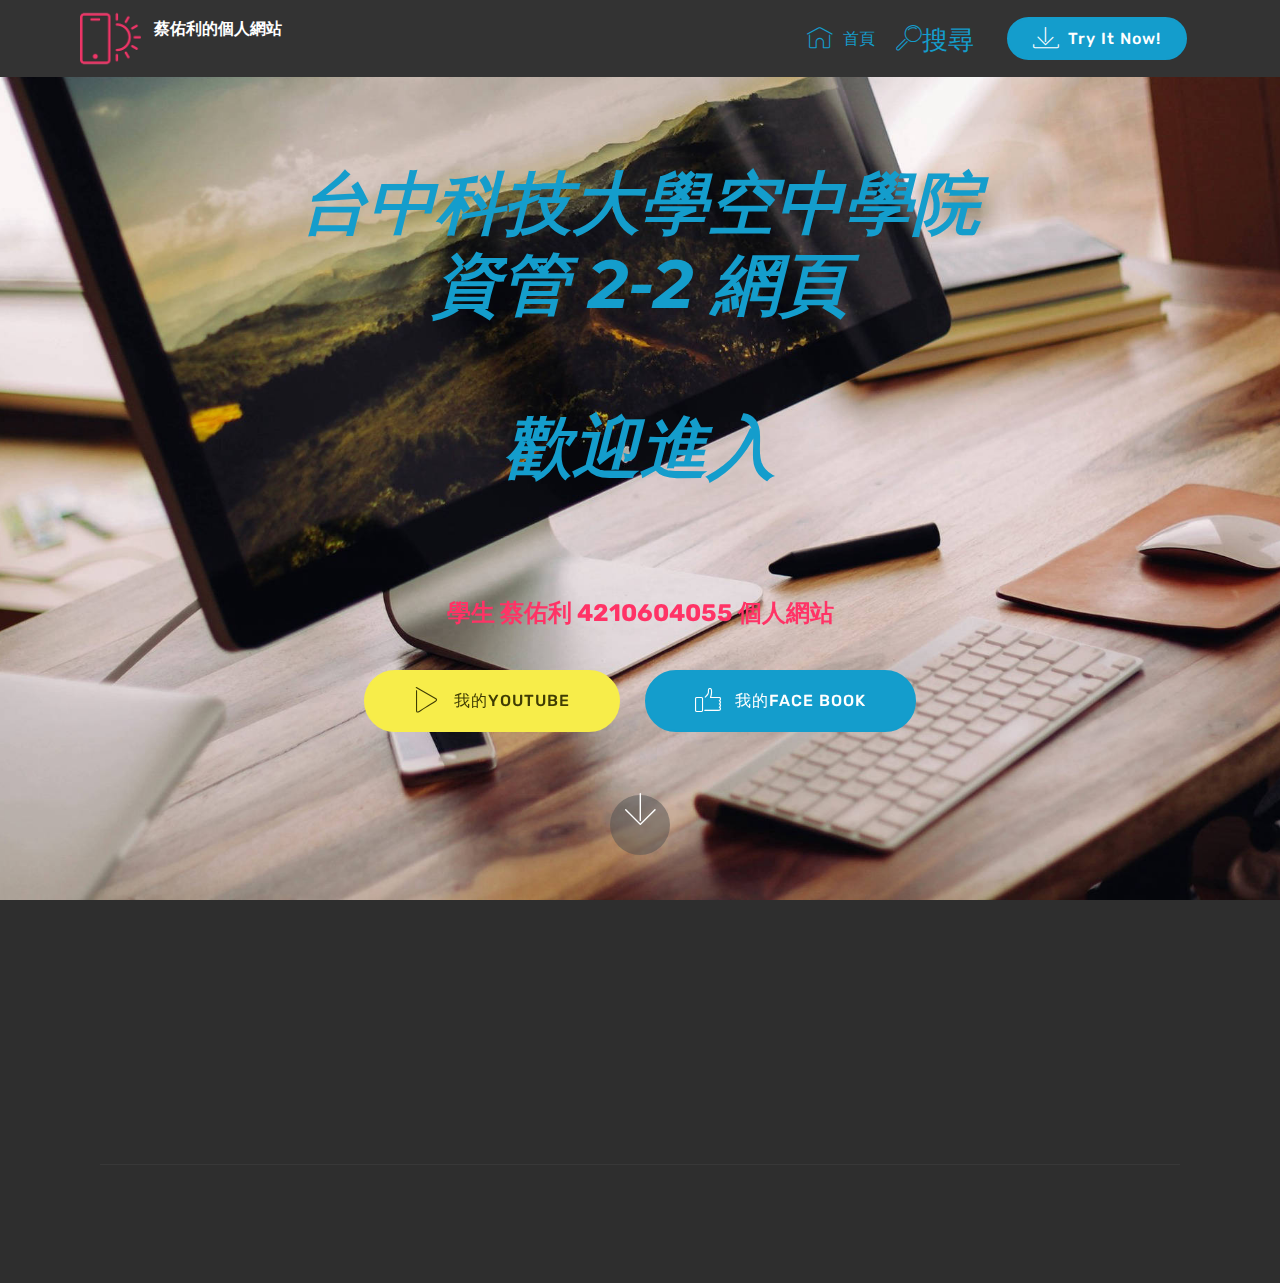
<file: index.html>
<!DOCTYPE html>
<html >
<head>
  <!-- Site made with Mobirise Website Builder v4.8.7, https://mobirise.com -->
  <meta charset="UTF-8">
  <meta http-equiv="X-UA-Compatible" content="IE=edge">
  <meta name="generator" content="Mobirise v4.8.7, mobirise.com">
  <meta name="viewport" content="width=device-width, initial-scale=1, minimum-scale=1">
  <link rel="shortcut icon" href="assets/images/logo2.png" type="image/x-icon">
  <meta name="description" content="">
  <title>Home</title>
  <link rel="stylesheet" href="assets/web/assets/mobirise-icons/mobirise-icons.css">
  <link rel="stylesheet" href="assets/tether/tether.min.css">
  <link rel="stylesheet" href="assets/bootstrap/css/bootstrap.min.css">
  <link rel="stylesheet" href="assets/bootstrap/css/bootstrap-grid.min.css">
  <link rel="stylesheet" href="assets/bootstrap/css/bootstrap-reboot.min.css">
  <link rel="stylesheet" href="assets/socicon/css/styles.css">
  <link rel="stylesheet" href="assets/animatecss/animate.min.css">
  <link rel="stylesheet" href="assets/dropdown/css/style.css">
  <link rel="stylesheet" href="assets/theme/css/style.css">
  <link rel="stylesheet" href="assets/mobirise/css/mbr-additional.css" type="text/css">
  
  
  
</head>
<body>
  <section class="menu cid-qTkzRZLJNu" once="menu" id="menu1-0">

    

    <nav class="navbar navbar-expand beta-menu navbar-dropdown align-items-center navbar-fixed-top navbar-toggleable-sm">
        <button class="navbar-toggler navbar-toggler-right" type="button" data-toggle="collapse" data-target="#navbarSupportedContent" aria-controls="navbarSupportedContent" aria-expanded="false" aria-label="Toggle navigation">
            <div class="hamburger">
                <span></span>
                <span></span>
                <span></span>
                <span></span>
            </div>
        </button>
        <div class="menu-logo">
            <div class="navbar-brand">
                <span class="navbar-logo">
                    <a href="https://mobirise.com">
                         <img src="assets/images/logo2.png" alt="Mobirise" style="height: 3.8rem;">
                    </a>
                </span>
                <span class="navbar-caption-wrap"><a class="navbar-caption text-white display-4" href="https://mobirise.com">蔡佑利的個人網站<br><br></a></span>
            </div>
        </div>
        <div class="collapse navbar-collapse" id="navbarSupportedContent">
            <ul class="navbar-nav nav-dropdown" data-app-modern-menu="true"><li class="nav-item">
                    <a class="nav-link link text-primary display-4" href="https://yahoo.com.tw" target="_blank"><span class="mbri-home mbr-iconfont mbr-iconfont-btn"></span>首頁</a>
                </li>
                <li class="nav-item">
                    <a class="nav-link link text-primary display-4" href="https://mobirise.com">
                        <span class="mbri-search mbr-iconfont mbr-iconfont-btn">搜尋</span></a>
                </li></ul>
            <div class="navbar-buttons mbr-section-btn"><a class="btn btn-sm btn-primary display-4" href="https://mobirise.com">
                    <span class="mbri-save mbr-iconfont mbr-iconfont-btn "></span>
                    Try It Now!
                </a></div>
        </div>
    </nav>
</section>

<section class="engine"><a href="https://mobirise.info/s">free bootstrap themes</a></section><section class="cid-qTkA127IK8 mbr-fullscreen mbr-parallax-background" id="header2-1">

    

    

    <div class="container align-center">
        <div class="row justify-content-md-center">
            <div class="mbr-white col-md-10">
                <h1 class="mbr-section-title mbr-bold pb-3 mbr-fonts-style display-1"><em>台中科技大學空中學院
</em><div><em>資管 2-2 網頁</em></div><br><div><em>歡迎進入</em></div><div><em><br></em></div></h1>
                
                <p class="mbr-text pb-3 mbr-fonts-style display-5"><strong>學生 蔡佑利 4210604055 個人網站</strong><br></p>
                <div class="mbr-section-btn"><a class="btn btn-md btn-success display-4" href="https://www.youtube.com/channel/UCjFq1KQLkWD-SmJyF0acw3w?view_as=subscriber" target="_blank"><span class="mbri-play mbr-iconfont mbr-iconfont-btn"></span>我的YOUTUBE</a>
                    <a class="btn btn-md btn-primary display-4" href="https://www.facebook.com/cai.y.li" target="_blank"><span class="mbri-like mbr-iconfont mbr-iconfont-btn"></span>我的FACE BOOK<br></a></div>
            </div>
        </div>
    </div>
    <div class="mbr-arrow hidden-sm-down" aria-hidden="true">
        <a href="#next">
            <i class="mbri-down mbr-iconfont"></i>
        </a>
    </div>
</section>

<section class="cid-qTkAaeaxX5" id="footer1-2">

    

    

    <div class="container">
        <div class="media-container-row content text-white">
            <div class="col-12 col-md-3">
                <div class="media-wrap">
                    <a href="https://mobirise.com/">
                        <img src="assets/images/logo2.png" alt="Mobirise">
                    </a>
                </div>
            </div>
            <div class="col-12 col-md-3 mbr-fonts-style display-7">
                <h5 class="pb-3">個人簡介</h5>
                <p class="mbr-text">我是蔡佑利<br><br>台中梧棲人<br><br>就讀台中科技大學空中學院</p>
            </div>
            <div class="col-12 col-md-3 mbr-fonts-style display-7">
                <h5 class="pb-3">聯絡資訊</h5>
                <p class="mbr-text">
                    Email: o83320@yahoo.com.tw &nbsp; &nbsp; &nbsp; &nbsp; &nbsp; &nbsp; &nbsp; &nbsp; &nbsp; &nbsp;&nbsp;<br>手機: 886 (09) 78223028&nbsp;<br>家電: &nbsp;(04) 22665588</p>
            </div>
            <div class="col-12 col-md-3 mbr-fonts-style display-7">
                <h5 class="pb-3">個人興趣</h5>
                <p class="mbr-text">戶外休閒活動<br><br>釣蝦<br><br>運動</p>
            </div>
        </div>
        <div class="footer-lower">
            <div class="media-container-row">
                <div class="col-sm-12">
                    <hr>
                </div>
            </div>
            <div class="media-container-row mbr-white">
                <div class="col-sm-6 copyright">
                    <p class="mbr-text mbr-fonts-style display-7">
                        © Copyright 2017 Mobirise - All Rights Reserved
                    </p>
                </div>
                <div class="col-md-6">
                    <div class="social-list align-right">
                        <div class="soc-item">
                            <a href="https://twitter.com/mobirise" target="_blank">
                                <span class="socicon-twitter socicon mbr-iconfont mbr-iconfont-social"></span>
                            </a>
                        </div>
                        <div class="soc-item">
                            <a href="https://www.facebook.com/pages/Mobirise/1616226671953247" target="_blank">
                                <span class="socicon-facebook socicon mbr-iconfont mbr-iconfont-social"></span>
                            </a>
                        </div>
                        <div class="soc-item">
                            <a href="https://www.youtube.com/c/mobirise" target="_blank">
                                <span class="socicon-youtube socicon mbr-iconfont mbr-iconfont-social"></span>
                            </a>
                        </div>
                        <div class="soc-item">
                            <a href="https://instagram.com/mobirise" target="_blank">
                                <span class="socicon-instagram socicon mbr-iconfont mbr-iconfont-social"></span>
                            </a>
                        </div>
                        <div class="soc-item">
                            <a href="https://plus.google.com/u/0/+Mobirise" target="_blank">
                                <span class="socicon-googleplus socicon mbr-iconfont mbr-iconfont-social"></span>
                            </a>
                        </div>
                        <div class="soc-item">
                            <a href="https://www.behance.net/Mobirise" target="_blank">
                                <span class="socicon-behance socicon mbr-iconfont mbr-iconfont-social"></span>
                            </a>
                        </div>
                    </div>
                </div>
            </div>
        </div>
    </div>
</section>


  <script src="assets/web/assets/jquery/jquery.min.js"></script>
  <script src="assets/popper/popper.min.js"></script>
  <script src="assets/tether/tether.min.js"></script>
  <script src="assets/bootstrap/js/bootstrap.min.js"></script>
  <script src="assets/smoothscroll/smooth-scroll.js"></script>
  <script src="assets/touchswipe/jquery.touch-swipe.min.js"></script>
  <script src="assets/viewportchecker/jquery.viewportchecker.js"></script>
  <script src="assets/parallax/jarallax.min.js"></script>
  <script src="assets/dropdown/js/script.min.js"></script>
  <script src="assets/theme/js/script.js"></script>
  
  
 <div id="scrollToTop" class="scrollToTop mbr-arrow-up"><a style="text-align: center;"><i></i></a></div>
    <input name="animation" type="hidden">
  </body>
</html>
</file>
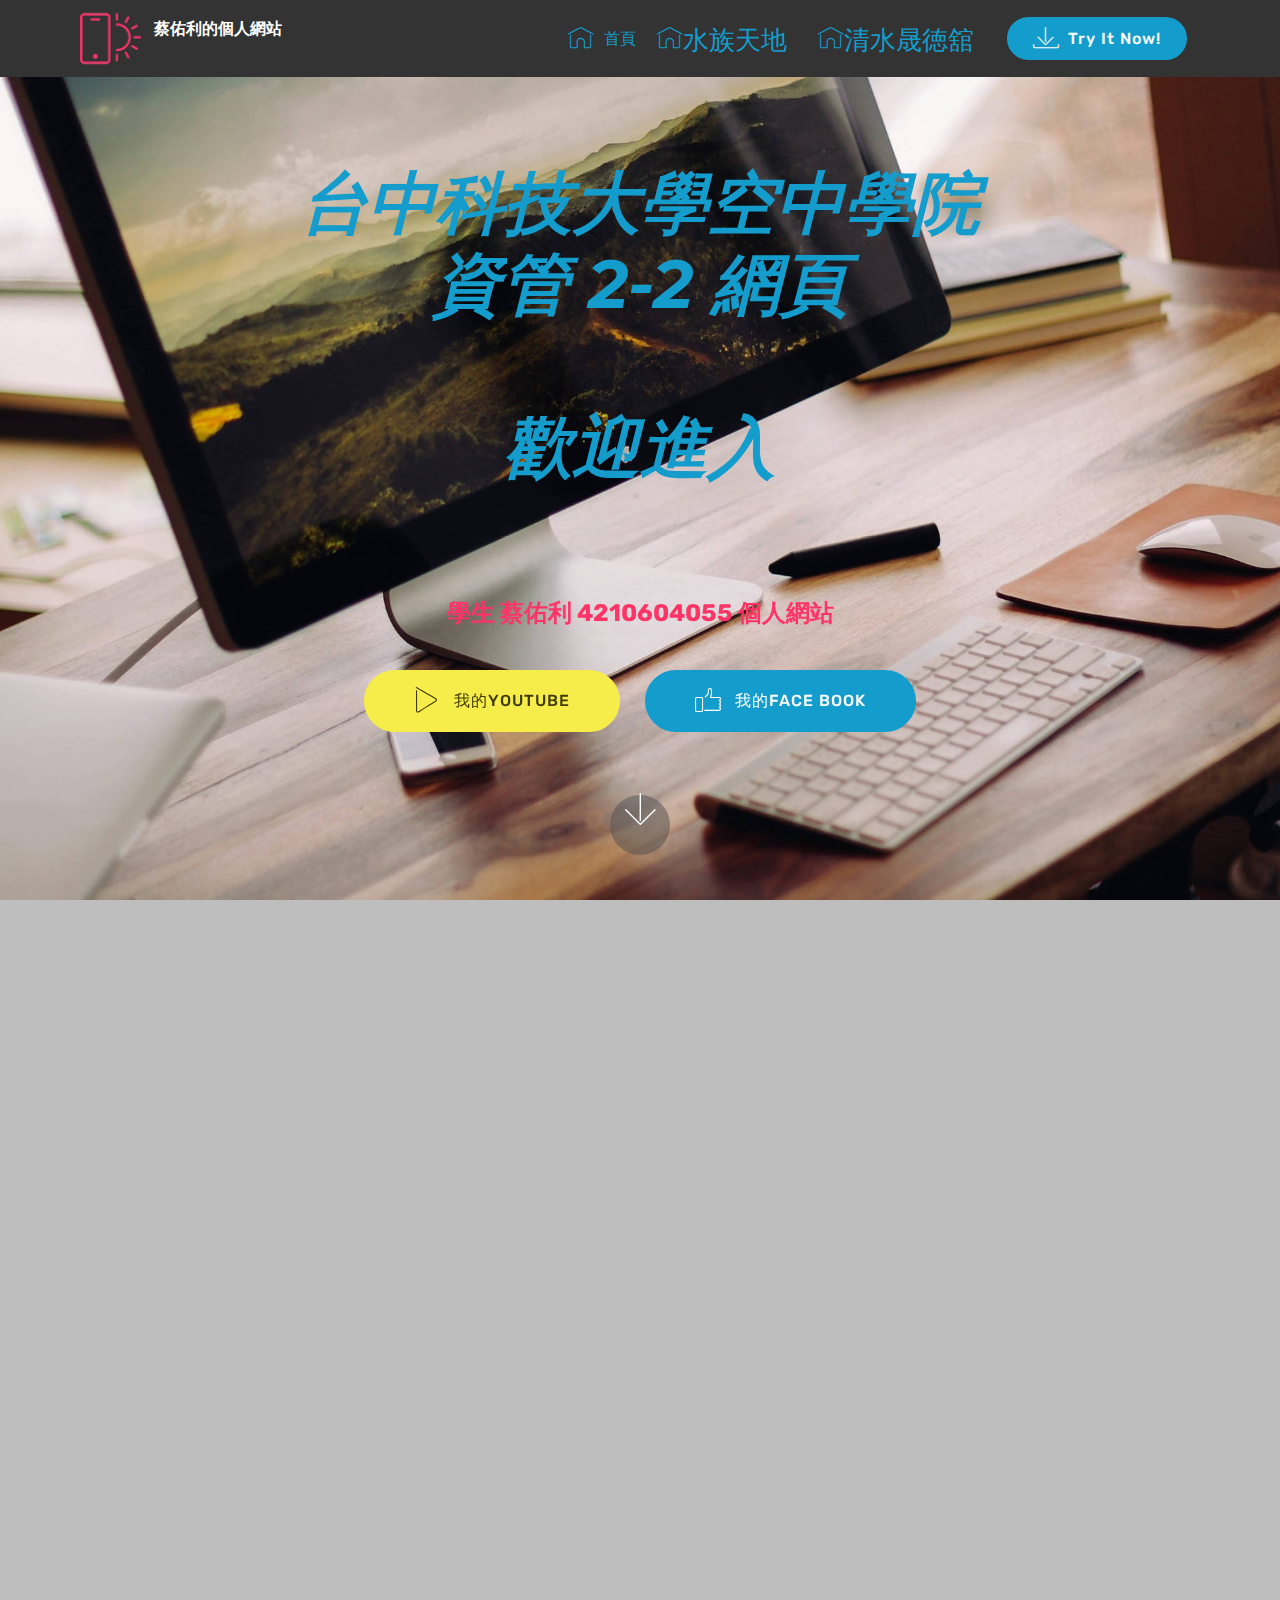
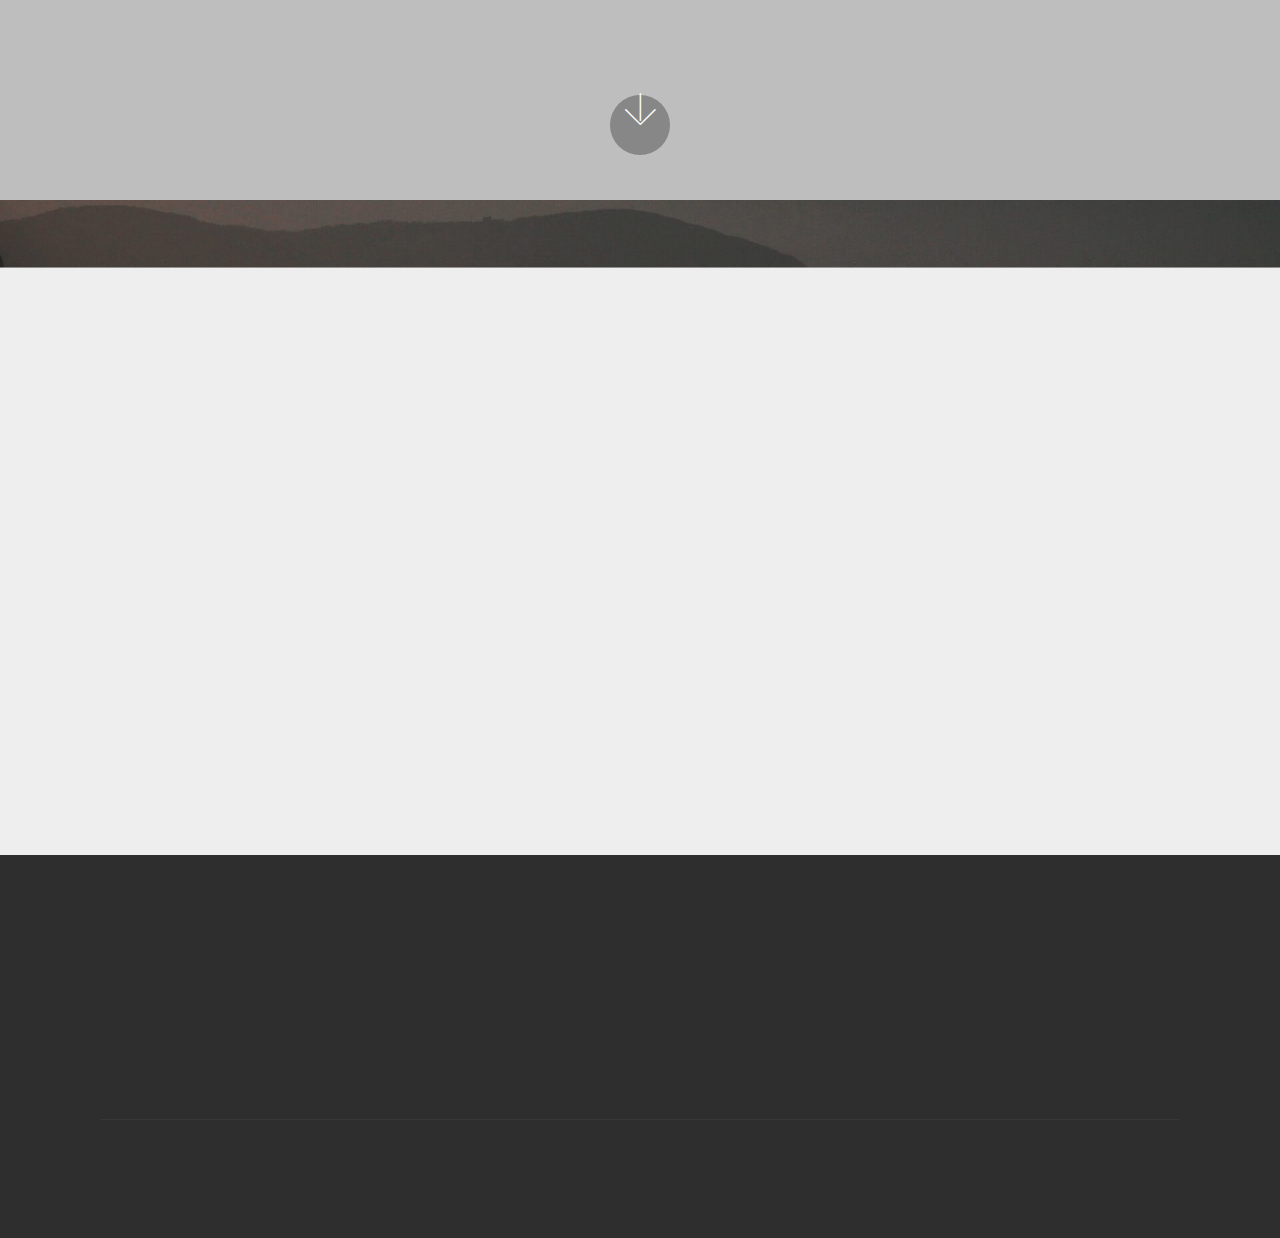
<file: page1.html>
<!DOCTYPE html>
<html >
<head>
  <!-- Site made with Mobirise Website Builder v4.8.7, https://mobirise.com -->
  <meta charset="UTF-8">
  <meta http-equiv="X-UA-Compatible" content="IE=edge">
  <meta name="generator" content="Mobirise v4.8.7, mobirise.com">
  <meta name="viewport" content="width=device-width, initial-scale=1, minimum-scale=1">
  <link rel="shortcut icon" href="assets/images/logo2.png" type="image/x-icon">
  <meta name="description" content="">
  <title>水族天地</title>
  <link rel="stylesheet" href="assets/web/assets/mobirise-icons/mobirise-icons.css">
  <link rel="stylesheet" href="assets/tether/tether.min.css">
  <link rel="stylesheet" href="assets/bootstrap/css/bootstrap.min.css">
  <link rel="stylesheet" href="assets/bootstrap/css/bootstrap-grid.min.css">
  <link rel="stylesheet" href="assets/bootstrap/css/bootstrap-reboot.min.css">
  <link rel="stylesheet" href="assets/dropdown/css/style.css">
  <link rel="stylesheet" href="assets/socicon/css/styles.css">
  <link rel="stylesheet" href="assets/animatecss/animate.min.css">
  <link rel="stylesheet" href="assets/theme/css/style.css">
  <link rel="stylesheet" href="assets/mobirise/css/mbr-additional.css" type="text/css">
  
  
  
</head>
<body>
  <section class="menu cid-rbHHh4HFQj" once="menu" id="menu1-23">

    

    <nav class="navbar navbar-expand beta-menu navbar-dropdown align-items-center navbar-fixed-top navbar-toggleable-sm">
        <button class="navbar-toggler navbar-toggler-right" type="button" data-toggle="collapse" data-target="#navbarSupportedContent" aria-controls="navbarSupportedContent" aria-expanded="false" aria-label="Toggle navigation">
            <div class="hamburger">
                <span></span>
                <span></span>
                <span></span>
                <span></span>
            </div>
        </button>
        <div class="menu-logo">
            <div class="navbar-brand">
                <span class="navbar-logo">
                    <a href="https://mobirise.com">
                         <img src="assets/images/logo2.png" alt="Mobirise" style="height: 3.8rem;">
                    </a>
                </span>
                <span class="navbar-caption-wrap"><a class="navbar-caption text-white display-4" href="https://mobirise.com">蔡佑利的個人網站<br><br></a></span>
            </div>
        </div>
        <div class="collapse navbar-collapse" id="navbarSupportedContent">
            <ul class="navbar-nav nav-dropdown" data-app-modern-menu="true"><li class="nav-item">
                    <a class="nav-link link text-primary display-4" href="index.html#header2-1" target="_blank"><span class="mbri-home mbr-iconfont mbr-iconfont-btn"></span>首頁</a>
                </li><li class="nav-item"><a class="nav-link link text-primary display-4" href="page1.html#header6-25" target="_blank"><span class="mbri-home mbr-iconfont mbr-iconfont-btn">水族天地</span></a></li><li class="nav-item"><a class="nav-link link text-primary display-4" href="page2.html#header3-2b" target="_blank"><span class="mbri-home mbr-iconfont mbr-iconfont-btn">清水晟徳舘</span></a></li></ul>
            <div class="navbar-buttons mbr-section-btn"><a class="btn btn-sm btn-primary display-4" href="https://mobirise.com">
                    <span class="mbri-save mbr-iconfont mbr-iconfont-btn "></span>
                    Try It Now!
                </a></div>
        </div>
    </nav>
</section>

<section class="engine"><a href="https://mobirise.info/q">responsive web templates</a></section><section class="cid-rbHHh5ks6o mbr-fullscreen mbr-parallax-background" id="header2-24">

    

    

    <div class="container align-center">
        <div class="row justify-content-md-center">
            <div class="mbr-white col-md-10">
                <h1 class="mbr-section-title mbr-bold pb-3 mbr-fonts-style display-1"><em>台中科技大學空中學院
</em><div><em>資管 2-2 網頁</em></div><br><div><em>歡迎進入</em></div><div><em><br></em></div></h1>
                
                <p class="mbr-text pb-3 mbr-fonts-style display-5"><strong>學生 蔡佑利 4210604055 個人網站</strong><br></p>
                <div class="mbr-section-btn"><a class="btn btn-md btn-success display-4" href="https://www.youtube.com/channel/UCjFq1KQLkWD-SmJyF0acw3w?view_as=subscriber" target="_blank"><span class="mbri-play mbr-iconfont mbr-iconfont-btn"></span>我的YOUTUBE</a>
                    <a class="btn btn-md btn-primary display-4" href="https://www.facebook.com/cai.y.li" target="_blank"><span class="mbri-like mbr-iconfont mbr-iconfont-btn"></span>我的FACE BOOK<br></a></div>
            </div>
        </div>
    </div>
    <div class="mbr-arrow hidden-sm-down" aria-hidden="true">
        <a href="#next">
            <i class="mbri-down mbr-iconfont"></i>
        </a>
    </div>
</section>

<section class="header6 cid-rbHHh68cy0 mbr-fullscreen" data-bg-video="http://www.youtube.com/watch?v=uNCr7NdOJgw" id="header6-25">

    

    <div class="mbr-overlay" style="opacity: 0.2; background-color: rgb(0, 0, 0);">
    </div>

    <div class="container">
        <div class="row justify-content-md-center">
            <div class="mbr-white col-md-10">
                <h1 class="mbr-section-title align-center mbr-bold pb-3 mbr-fonts-style display-1">水族天地</h1>
                <p class="mbr-text align-center pb-3 mbr-fonts-style display-2"><strong><em>愛好水族及龍魚的同好歡迎一起探討</em></strong><br></p>
                <div class="mbr-section-btn align-center"><a class="btn btn-md btn-success display-4" href="https://www.youtube.com/watch?v=jyWzi0rFl_w" target="_blank">龍魚博覽會影音連結</a>
                        <a class="btn btn-md btn-secondary display-4" href="http://www.hkfishbook.com/articles/60169" target="_blank">龍魚常見疾病連結</a></div>
            </div>
        </div>
    </div>

    <div class="mbr-arrow hidden-sm-down" aria-hidden="true">
        <a href="#next">
            <i class="mbri-down mbr-iconfont"></i>
        </a>
    </div>
</section>

<section class="header3 cid-rbHHh72qei mbr-parallax-background" id="header3-26">

    

    

    <div class="container">
        <div class="media-container-row">
            <div class="mbr-figure" style="width: 100%;">
                <img src="assets/images/01.jpg" alt="Mobirise">
            </div>

            <div class="media-content">
                <h1 class="mbr-section-title mbr-white pb-3 mbr-fonts-style display-2"><strong><em>台中清水晟徳舘</em></strong></h1>
                
                <div class="mbr-section-text mbr-white pb-3 ">
                    <p class="mbr-text mbr-fonts-style display-5"><strong>本舘服務項目:(祈福戰鼓) (祥獅獻瑞) (祥龍獻瑞)<br>(蜈蚣鼓) (神將團) (太子團) (板車戰鼓) (高樁醒獅)&nbsp;<br><br>及各式婚喪喜慶陣頭表演商演活動</strong>&nbsp;<br>&nbsp; &nbsp; &nbsp; &nbsp; &nbsp; &nbsp;&nbsp;</p>
                </div>
                <div class="mbr-section-btn"><a class="btn btn-md btn-primary display-5" href="https://www.facebook.com/%E5%8F%B0%E4%B8%AD-%E6%B8%85%E6%B0%B4%E6%99%9F%E5%BE%B7%E8%88%98-597496926959316/?ref=bookmarks" target="_blank">本舘粉絲專頁連結</a>
                    <a class="btn btn-md btn-success display-5" href="https://www.youtube.com/watch?v=AtE2VIYumfc" target="_blank">本舘表演影音連結</a></div>
            </div>
        </div>
    </div>

</section>

<section class="cid-rbHHh7VPcu" id="footer1-27">

    

    

    <div class="container">
        <div class="media-container-row content text-white">
            <div class="col-12 col-md-3">
                <div class="media-wrap">
                    <a href="https://mobirise.com/">
                        <img src="assets/images/logo2.png" alt="Mobirise">
                    </a>
                </div>
            </div>
            <div class="col-12 col-md-3 mbr-fonts-style display-7">
                <h5 class="pb-3">個人簡介</h5>
                <p class="mbr-text">我是蔡佑利<br><br>台中梧棲人<br><br>就讀台中科技大學空中學院</p>
            </div>
            <div class="col-12 col-md-3 mbr-fonts-style display-7">
                <h5 class="pb-3">聯絡資訊</h5>
                <p class="mbr-text">
                    Email: o83320@yahoo.com.tw &nbsp; &nbsp; &nbsp; &nbsp; &nbsp; &nbsp; &nbsp; &nbsp; &nbsp; &nbsp;&nbsp;<br>手機: 886 (09) 78223028&nbsp;<br>家電: &nbsp;(04) 22665588</p>
            </div>
            <div class="col-12 col-md-3 mbr-fonts-style display-7">
                <h5 class="pb-3">個人興趣</h5>
                <p class="mbr-text">戶外休閒活動<br><br>釣蝦<br><br>運動</p>
            </div>
        </div>
        <div class="footer-lower">
            <div class="media-container-row">
                <div class="col-sm-12">
                    <hr>
                </div>
            </div>
            <div class="media-container-row mbr-white">
                <div class="col-sm-6 copyright">
                    <p class="mbr-text mbr-fonts-style display-7">
                        © Copyright 2017 Mobirise - All Rights Reserved
                    </p>
                </div>
                <div class="col-md-6">
                    <div class="social-list align-right">
                        <div class="soc-item">
                            <a href="https://twitter.com/mobirise" target="_blank">
                                <span class="socicon-twitter socicon mbr-iconfont mbr-iconfont-social"></span>
                            </a>
                        </div>
                        <div class="soc-item">
                            <a href="https://www.facebook.com/pages/Mobirise/1616226671953247" target="_blank">
                                <span class="socicon-facebook socicon mbr-iconfont mbr-iconfont-social"></span>
                            </a>
                        </div>
                        <div class="soc-item">
                            <a href="https://www.youtube.com/c/mobirise" target="_blank">
                                <span class="socicon-youtube socicon mbr-iconfont mbr-iconfont-social"></span>
                            </a>
                        </div>
                        <div class="soc-item">
                            <a href="https://instagram.com/mobirise" target="_blank">
                                <span class="socicon-instagram socicon mbr-iconfont mbr-iconfont-social"></span>
                            </a>
                        </div>
                        <div class="soc-item">
                            <a href="https://plus.google.com/u/0/+Mobirise" target="_blank">
                                <span class="socicon-googleplus socicon mbr-iconfont mbr-iconfont-social"></span>
                            </a>
                        </div>
                        <div class="soc-item">
                            <a href="https://www.behance.net/Mobirise" target="_blank">
                                <span class="socicon-behance socicon mbr-iconfont mbr-iconfont-social"></span>
                            </a>
                        </div>
                    </div>
                </div>
            </div>
        </div>
    </div>
</section>


  <script src="assets/web/assets/jquery/jquery.min.js"></script>
  <script src="assets/popper/popper.min.js"></script>
  <script src="assets/tether/tether.min.js"></script>
  <script src="assets/bootstrap/js/bootstrap.min.js"></script>
  <script src="assets/smoothscroll/smooth-scroll.js"></script>
  <script src="assets/dropdown/js/script.min.js"></script>
  <script src="assets/viewportchecker/jquery.viewportchecker.js"></script>
  <script src="assets/parallax/jarallax.min.js"></script>
  <script src="assets/ytplayer/jquery.mb.ytplayer.min.js"></script>
  <script src="assets/vimeoplayer/jquery.mb.vimeo_player.js"></script>
  <script src="assets/touchswipe/jquery.touch-swipe.min.js"></script>
  <script src="assets/theme/js/script.js"></script>
  
  
 <div id="scrollToTop" class="scrollToTop mbr-arrow-up"><a style="text-align: center;"><i></i></a></div>
    <input name="animation" type="hidden">
  </body>
</html>
</file>
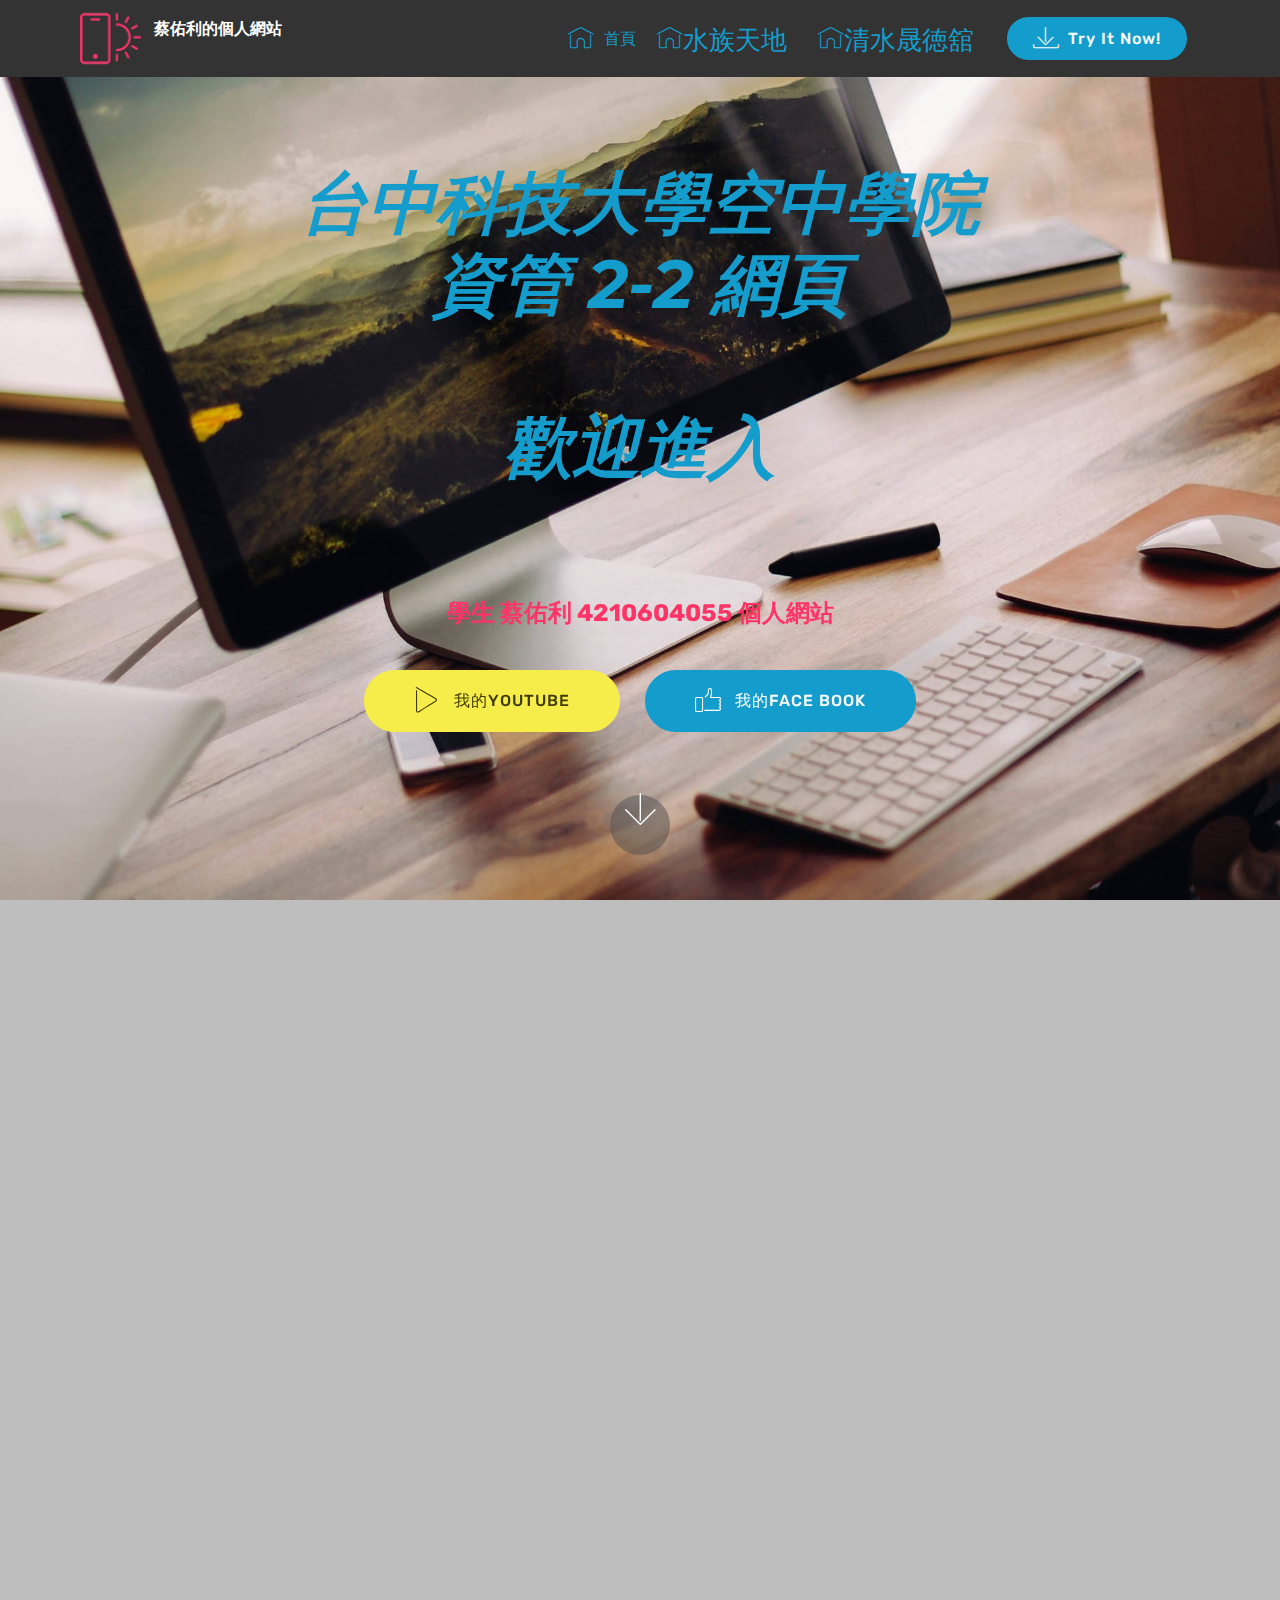
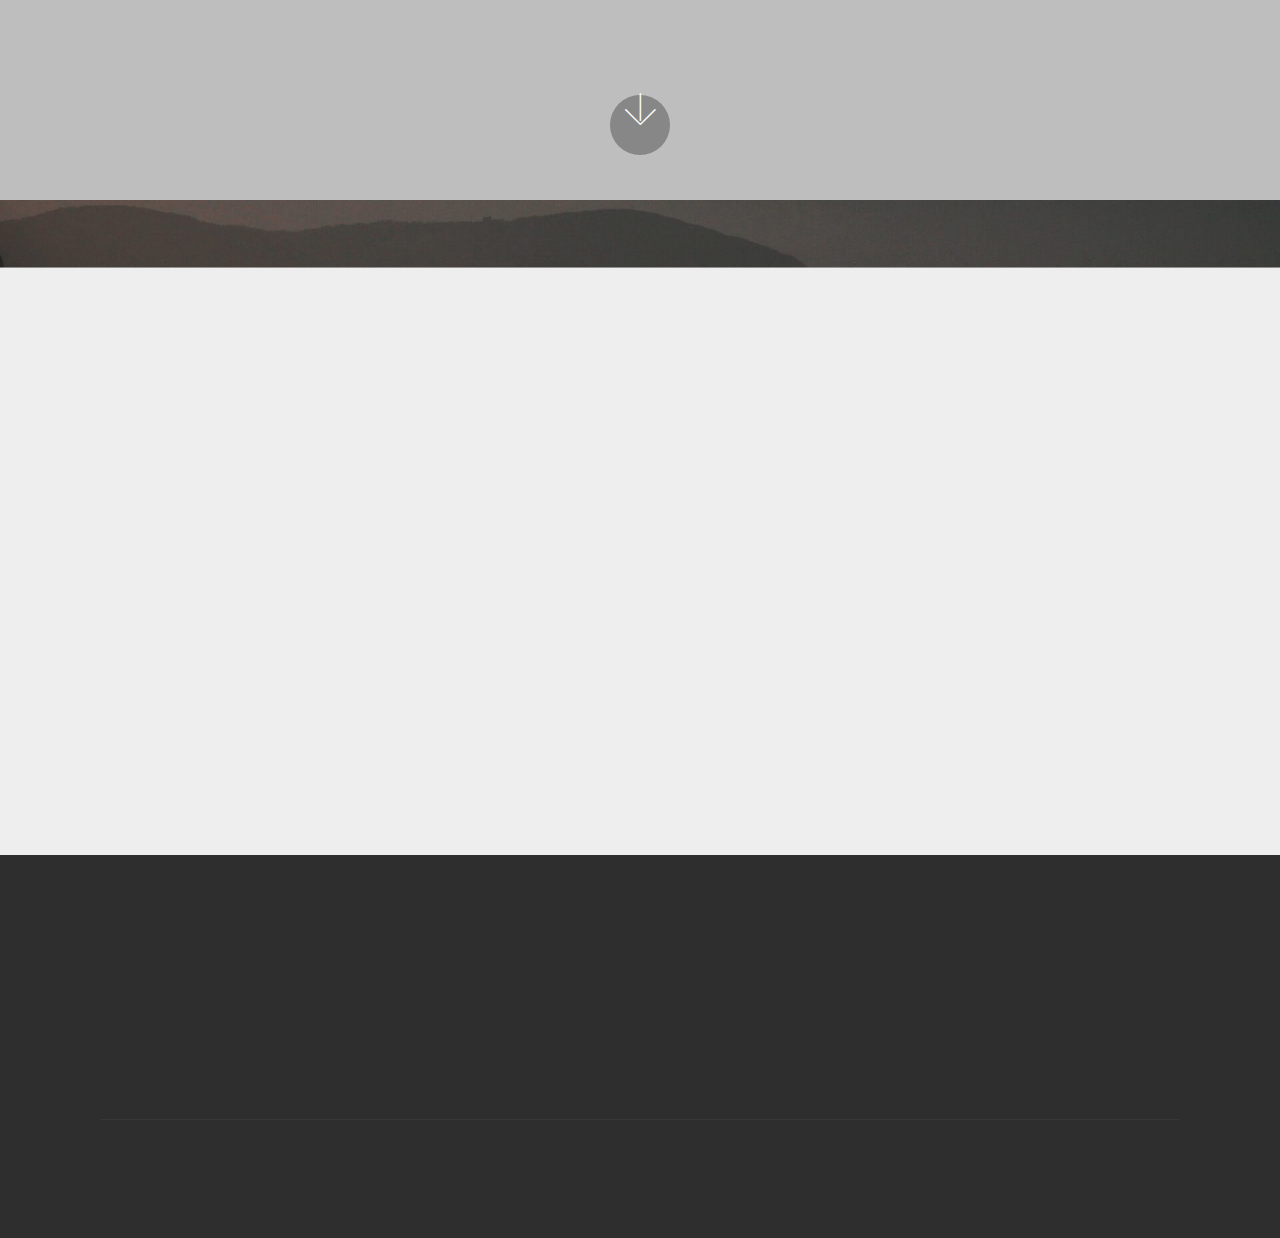
<file: page2.html>
<!DOCTYPE html>
<html >
<head>
  <!-- Site made with Mobirise Website Builder v4.8.7, https://mobirise.com -->
  <meta charset="UTF-8">
  <meta http-equiv="X-UA-Compatible" content="IE=edge">
  <meta name="generator" content="Mobirise v4.8.7, mobirise.com">
  <meta name="viewport" content="width=device-width, initial-scale=1, minimum-scale=1">
  <link rel="shortcut icon" href="assets/images/logo2.png" type="image/x-icon">
  <meta name="description" content="">
  <title>清水晟徳舘</title>
  <link rel="stylesheet" href="assets/web/assets/mobirise-icons/mobirise-icons.css">
  <link rel="stylesheet" href="assets/tether/tether.min.css">
  <link rel="stylesheet" href="assets/bootstrap/css/bootstrap.min.css">
  <link rel="stylesheet" href="assets/bootstrap/css/bootstrap-grid.min.css">
  <link rel="stylesheet" href="assets/bootstrap/css/bootstrap-reboot.min.css">
  <link rel="stylesheet" href="assets/dropdown/css/style.css">
  <link rel="stylesheet" href="assets/socicon/css/styles.css">
  <link rel="stylesheet" href="assets/animatecss/animate.min.css">
  <link rel="stylesheet" href="assets/theme/css/style.css">
  <link rel="stylesheet" href="assets/mobirise/css/mbr-additional.css" type="text/css">
  
  
  
</head>
<body>
  <section class="menu cid-rbHHzaxnFE" once="menu" id="menu1-28">

    

    <nav class="navbar navbar-expand beta-menu navbar-dropdown align-items-center navbar-fixed-top navbar-toggleable-sm">
        <button class="navbar-toggler navbar-toggler-right" type="button" data-toggle="collapse" data-target="#navbarSupportedContent" aria-controls="navbarSupportedContent" aria-expanded="false" aria-label="Toggle navigation">
            <div class="hamburger">
                <span></span>
                <span></span>
                <span></span>
                <span></span>
            </div>
        </button>
        <div class="menu-logo">
            <div class="navbar-brand">
                <span class="navbar-logo">
                    <a href="https://mobirise.com">
                         <img src="assets/images/logo2.png" alt="Mobirise" style="height: 3.8rem;">
                    </a>
                </span>
                <span class="navbar-caption-wrap"><a class="navbar-caption text-white display-4" href="https://mobirise.com">蔡佑利的個人網站<br><br></a></span>
            </div>
        </div>
        <div class="collapse navbar-collapse" id="navbarSupportedContent">
            <ul class="navbar-nav nav-dropdown" data-app-modern-menu="true"><li class="nav-item">
                    <a class="nav-link link text-primary display-4" href="index.html#header2-1" target="_blank"><span class="mbri-home mbr-iconfont mbr-iconfont-btn"></span>首頁</a>
                </li><li class="nav-item"><a class="nav-link link text-primary display-4" href="page1.html#header6-25" target="_blank"><span class="mbri-home mbr-iconfont mbr-iconfont-btn">水族天地</span></a></li><li class="nav-item"><a class="nav-link link text-primary display-4" href="page2.html#header3-2b" target="_blank"><span class="mbri-home mbr-iconfont mbr-iconfont-btn">清水晟徳舘</span></a></li></ul>
            <div class="navbar-buttons mbr-section-btn"><a class="btn btn-sm btn-primary display-4" href="https://mobirise.com">
                    <span class="mbri-save mbr-iconfont mbr-iconfont-btn "></span>
                    Try It Now!
                </a></div>
        </div>
    </nav>
</section>

<section class="engine"><a href="https://mobirise.info/l">free site templates</a></section><section class="cid-rbHHzb8Rmn mbr-fullscreen mbr-parallax-background" id="header2-29">

    

    

    <div class="container align-center">
        <div class="row justify-content-md-center">
            <div class="mbr-white col-md-10">
                <h1 class="mbr-section-title mbr-bold pb-3 mbr-fonts-style display-1"><em>台中科技大學空中學院
</em><div><em>資管 2-2 網頁</em></div><br><div><em>歡迎進入</em></div><div><em><br></em></div></h1>
                
                <p class="mbr-text pb-3 mbr-fonts-style display-5"><strong>學生 蔡佑利 4210604055 個人網站</strong><br></p>
                <div class="mbr-section-btn"><a class="btn btn-md btn-success display-4" href="https://www.youtube.com/channel/UCjFq1KQLkWD-SmJyF0acw3w?view_as=subscriber" target="_blank"><span class="mbri-play mbr-iconfont mbr-iconfont-btn"></span>我的YOUTUBE</a>
                    <a class="btn btn-md btn-primary display-4" href="https://www.facebook.com/cai.y.li" target="_blank"><span class="mbri-like mbr-iconfont mbr-iconfont-btn"></span>我的FACE BOOK<br></a></div>
            </div>
        </div>
    </div>
    <div class="mbr-arrow hidden-sm-down" aria-hidden="true">
        <a href="#next">
            <i class="mbri-down mbr-iconfont"></i>
        </a>
    </div>
</section>

<section class="header6 cid-rbHHzbTyma mbr-fullscreen" data-bg-video="http://www.youtube.com/watch?v=uNCr7NdOJgw" id="header6-2a">

    

    <div class="mbr-overlay" style="opacity: 0.2; background-color: rgb(0, 0, 0);">
    </div>

    <div class="container">
        <div class="row justify-content-md-center">
            <div class="mbr-white col-md-10">
                <h1 class="mbr-section-title align-center mbr-bold pb-3 mbr-fonts-style display-1">水族天地</h1>
                <p class="mbr-text align-center pb-3 mbr-fonts-style display-2"><strong><em>愛好水族及龍魚的同好歡迎一起探討</em></strong><br></p>
                <div class="mbr-section-btn align-center"><a class="btn btn-md btn-success display-4" href="https://www.youtube.com/watch?v=jyWzi0rFl_w" target="_blank">龍魚博覽會影音連結</a>
                        <a class="btn btn-md btn-secondary display-4" href="http://www.hkfishbook.com/articles/60169" target="_blank">龍魚常見疾病連結</a></div>
            </div>
        </div>
    </div>

    <div class="mbr-arrow hidden-sm-down" aria-hidden="true">
        <a href="#next">
            <i class="mbri-down mbr-iconfont"></i>
        </a>
    </div>
</section>

<section class="header3 cid-rbHHzcG17R mbr-parallax-background" id="header3-2b">

    

    

    <div class="container">
        <div class="media-container-row">
            <div class="mbr-figure" style="width: 100%;">
                <img src="assets/images/01.jpg" alt="Mobirise">
            </div>

            <div class="media-content">
                <h1 class="mbr-section-title mbr-white pb-3 mbr-fonts-style display-2"><strong><em>台中清水晟徳舘</em></strong></h1>
                
                <div class="mbr-section-text mbr-white pb-3 ">
                    <p class="mbr-text mbr-fonts-style display-5"><strong>本舘服務項目:(祈福戰鼓) (祥獅獻瑞) (祥龍獻瑞)<br>(蜈蚣鼓) (神將團) (太子團) (板車戰鼓) (高樁醒獅)&nbsp;<br><br>及各式婚喪喜慶陣頭表演商演活動</strong>&nbsp;<br>&nbsp; &nbsp; &nbsp; &nbsp; &nbsp; &nbsp;&nbsp;</p>
                </div>
                <div class="mbr-section-btn"><a class="btn btn-md btn-primary display-5" href="https://www.facebook.com/%E5%8F%B0%E4%B8%AD-%E6%B8%85%E6%B0%B4%E6%99%9F%E5%BE%B7%E8%88%98-597496926959316/?ref=bookmarks" target="_blank">本舘粉絲專頁連結</a>
                    <a class="btn btn-md btn-success display-5" href="https://www.youtube.com/watch?v=AtE2VIYumfc" target="_blank">本舘表演影音連結</a></div>
            </div>
        </div>
    </div>

</section>

<section class="cid-rbHHzdrbDh" id="footer1-2c">

    

    

    <div class="container">
        <div class="media-container-row content text-white">
            <div class="col-12 col-md-3">
                <div class="media-wrap">
                    <a href="https://mobirise.com/">
                        <img src="assets/images/logo2.png" alt="Mobirise">
                    </a>
                </div>
            </div>
            <div class="col-12 col-md-3 mbr-fonts-style display-7">
                <h5 class="pb-3">個人簡介</h5>
                <p class="mbr-text">我是蔡佑利<br><br>台中梧棲人<br><br>就讀台中科技大學空中學院</p>
            </div>
            <div class="col-12 col-md-3 mbr-fonts-style display-7">
                <h5 class="pb-3">聯絡資訊</h5>
                <p class="mbr-text">
                    Email: o83320@yahoo.com.tw &nbsp; &nbsp; &nbsp; &nbsp; &nbsp; &nbsp; &nbsp; &nbsp; &nbsp; &nbsp;&nbsp;<br>手機: 886 (09) 78223028&nbsp;<br>家電: &nbsp;(04) 22665588</p>
            </div>
            <div class="col-12 col-md-3 mbr-fonts-style display-7">
                <h5 class="pb-3">個人興趣</h5>
                <p class="mbr-text">戶外休閒活動<br><br>釣蝦<br><br>運動</p>
            </div>
        </div>
        <div class="footer-lower">
            <div class="media-container-row">
                <div class="col-sm-12">
                    <hr>
                </div>
            </div>
            <div class="media-container-row mbr-white">
                <div class="col-sm-6 copyright">
                    <p class="mbr-text mbr-fonts-style display-7">
                        © Copyright 2017 Mobirise - All Rights Reserved
                    </p>
                </div>
                <div class="col-md-6">
                    <div class="social-list align-right">
                        <div class="soc-item">
                            <a href="https://twitter.com/mobirise" target="_blank">
                                <span class="socicon-twitter socicon mbr-iconfont mbr-iconfont-social"></span>
                            </a>
                        </div>
                        <div class="soc-item">
                            <a href="https://www.facebook.com/pages/Mobirise/1616226671953247" target="_blank">
                                <span class="socicon-facebook socicon mbr-iconfont mbr-iconfont-social"></span>
                            </a>
                        </div>
                        <div class="soc-item">
                            <a href="https://www.youtube.com/c/mobirise" target="_blank">
                                <span class="socicon-youtube socicon mbr-iconfont mbr-iconfont-social"></span>
                            </a>
                        </div>
                        <div class="soc-item">
                            <a href="https://instagram.com/mobirise" target="_blank">
                                <span class="socicon-instagram socicon mbr-iconfont mbr-iconfont-social"></span>
                            </a>
                        </div>
                        <div class="soc-item">
                            <a href="https://plus.google.com/u/0/+Mobirise" target="_blank">
                                <span class="socicon-googleplus socicon mbr-iconfont mbr-iconfont-social"></span>
                            </a>
                        </div>
                        <div class="soc-item">
                            <a href="https://www.behance.net/Mobirise" target="_blank">
                                <span class="socicon-behance socicon mbr-iconfont mbr-iconfont-social"></span>
                            </a>
                        </div>
                    </div>
                </div>
            </div>
        </div>
    </div>
</section>


  <script src="assets/web/assets/jquery/jquery.min.js"></script>
  <script src="assets/popper/popper.min.js"></script>
  <script src="assets/tether/tether.min.js"></script>
  <script src="assets/bootstrap/js/bootstrap.min.js"></script>
  <script src="assets/smoothscroll/smooth-scroll.js"></script>
  <script src="assets/dropdown/js/script.min.js"></script>
  <script src="assets/viewportchecker/jquery.viewportchecker.js"></script>
  <script src="assets/parallax/jarallax.min.js"></script>
  <script src="assets/ytplayer/jquery.mb.ytplayer.min.js"></script>
  <script src="assets/vimeoplayer/jquery.mb.vimeo_player.js"></script>
  <script src="assets/touchswipe/jquery.touch-swipe.min.js"></script>
  <script src="assets/theme/js/script.js"></script>
  
  
 <div id="scrollToTop" class="scrollToTop mbr-arrow-up"><a style="text-align: center;"><i></i></a></div>
    <input name="animation" type="hidden">
  </body>
</html>
</file>
<file: assets/web/assets/mobirise-icons/mobirise-icons.css>
@font-face {
  font-family: 'MobiriseIcons';
  src:  url('mobirise-icons.eot?spat4u');
  src:  url('mobirise-icons.eot?spat4u#iefix') format('embedded-opentype'),
    url('mobirise-icons.ttf?spat4u') format('truetype'),
    url('mobirise-icons.woff?spat4u') format('woff'),
    url('mobirise-icons.svg?spat4u#MobiriseIcons') format('svg');
  font-weight: normal;
  font-style: normal;
}

[class^="mbri-"], [class*=" mbri-"] {
  /* use !important to prevent issues with browser extensions that change fonts */
  font-family: MobiriseIcons !important;
  speak: none;
  font-style: normal;
  font-weight: normal;
  font-variant: normal;
  text-transform: none;
  line-height: 1;

  /* Better Font Rendering =========== */
  -webkit-font-smoothing: antialiased;
  -moz-osx-font-smoothing: grayscale;
}

.mbri-add-submenu:before {
  content: "\e900";
}
.mbri-alert:before {
  content: "\e901";
}
.mbri-align-center:before {
  content: "\e902";
}
.mbri-align-justify:before {
  content: "\e903";
}
.mbri-align-left:before {
  content: "\e904";
}
.mbri-align-right:before {
  content: "\e905";
}
.mbri-android:before {
  content: "\e906";
}
.mbri-apple:before {
  content: "\e907";
}
.mbri-arrow-down:before {
  content: "\e908";
}
.mbri-arrow-next:before {
  content: "\e909";
}
.mbri-arrow-prev:before {
  content: "\e90a";
}
.mbri-arrow-up:before {
  content: "\e90b";
}
.mbri-bold:before {
  content: "\e90c";
}
.mbri-bookmark:before {
  content: "\e90d";
}
.mbri-bootstrap:before {
  content: "\e90e";
}
.mbri-briefcase:before {
  content: "\e90f";
}
.mbri-browse:before {
  content: "\e910";
}
.mbri-bulleted-list:before {
  content: "\e911";
}
.mbri-calendar:before {
  content: "\e912";
}
.mbri-camera:before {
  content: "\e913";
}
.mbri-cart-add:before {
  content: "\e914";
}
.mbri-cart-full:before {
  content: "\e915";
}
.mbri-cash:before {
  content: "\e916";
}
.mbri-change-style:before {
  content: "\e917";
}
.mbri-chat:before {
  content: "\e918";
}
.mbri-clock:before {
  content: "\e919";
}
.mbri-close:before {
  content: "\e91a";
}
.mbri-cloud:before {
  content: "\e91b";
}
.mbri-code:before {
  content: "\e91c";
}
.mbri-contact-form:before {
  content: "\e91d";
}
.mbri-credit-card:before {
  content: "\e91e";
}
.mbri-cursor-click:before {
  content: "\e91f";
}
.mbri-cust-feedback:before {
  content: "\e920";
}
.mbri-database:before {
  content: "\e921";
}
.mbri-delivery:before {
  content: "\e922";
}
.mbri-desktop:before {
  content: "\e923";
}
.mbri-devices:before {
  content: "\e924";
}
.mbri-down:before {
  content: "\e925";
}
.mbri-download:before {
  content: "\e989";
}
.mbri-drag-n-drop:before {
  content: "\e927";
}
.mbri-drag-n-drop2:before {
  content: "\e928";
}
.mbri-edit:before {
  content: "\e929";
}
.mbri-edit2:before {
  content: "\e92a";
}
.mbri-error:before {
  content: "\e92b";
}
.mbri-extension:before {
  content: "\e92c";
}
.mbri-features:before {
  content: "\e92d";
}
.mbri-file:before {
  content: "\e92e";
}
.mbri-flag:before {
  content: "\e92f";
}
.mbri-folder:before {
  content: "\e930";
}
.mbri-gift:before {
  content: "\e931";
}
.mbri-github:before {
  content: "\e932";
}
.mbri-globe:before {
  content: "\e933";
}
.mbri-globe-2:before {
  content: "\e934";
}
.mbri-growing-chart:before {
  content: "\e935";
}
.mbri-hearth:before {
  content: "\e936";
}
.mbri-help:before {
  content: "\e937";
}
.mbri-home:before {
  content: "\e938";
}
.mbri-hot-cup:before {
  content: "\e939";
}
.mbri-idea:before {
  content: "\e93a";
}
.mbri-image-gallery:before {
  content: "\e93b";
}
.mbri-image-slider:before {
  content: "\e93c";
}
.mbri-info:before {
  content: "\e93d";
}
.mbri-italic:before {
  content: "\e93e";
}
.mbri-key:before {
  content: "\e93f";
}
.mbri-laptop:before {
  content: "\e940";
}
.mbri-layers:before {
  content: "\e941";
}
.mbri-left-right:before {
  content: "\e942";
}
.mbri-left:before {
  content: "\e943";
}
.mbri-letter:before {
  content: "\e944";
}
.mbri-like:before {
  content: "\e945";
}
.mbri-link:before {
  content: "\e946";
}
.mbri-lock:before {
  content: "\e947";
}
.mbri-login:before {
  content: "\e948";
}
.mbri-logout:before {
  content: "\e949";
}
.mbri-magic-stick:before {
  content: "\e94a";
}
.mbri-map-pin:before {
  content: "\e94b";
}
.mbri-menu:before {
  content: "\e94c";
}
.mbri-mobile:before {
  content: "\e94d";
}
.mbri-mobile2:before {
  content: "\e94e";
}
.mbri-mobirise:before {
  content: "\e94f";
}
.mbri-more-horizontal:before {
  content: "\e950";
}
.mbri-more-vertical:before {
  content: "\e951";
}
.mbri-music:before {
  content: "\e952";
}
.mbri-new-file:before {
  content: "\e953";
}
.mbri-numbered-list:before {
  content: "\e954";
}
.mbri-opened-folder:before {
  content: "\e955";
}
.mbri-pages:before {
  content: "\e956";
}
.mbri-paper-plane:before {
  content: "\e957";
}
.mbri-paperclip:before {
  content: "\e958";
}
.mbri-photo:before {
  content: "\e959";
}
.mbri-photos:before {
  content: "\e95a";
}
.mbri-pin:before {
  content: "\e95b";
}
.mbri-play:before {
  content: "\e95c";
}
.mbri-plus:before {
  content: "\e95d";
}
.mbri-preview:before {
  content: "\e95e";
}
.mbri-print:before {
  content: "\e95f";
}
.mbri-protect:before {
  content: "\e960";
}
.mbri-question:before {
  content: "\e961";
}
.mbri-quote-left:before {
  content: "\e962";
}
.mbri-quote-right:before {
  content: "\e963";
}
.mbri-refresh:before {
  content: "\e964";
}
.mbri-responsive:before {
  content: "\e965";
}
.mbri-right:before {
  content: "\e966";
}
.mbri-rocket:before {
  content: "\e967";
}
.mbri-sad-face:before {
  content: "\e968";
}
.mbri-sale:before {
  content: "\e969";
}
.mbri-save:before {
  content: "\e96a";
}
.mbri-search:before {
  content: "\e96b";
}
.mbri-setting:before {
  content: "\e96c";
}
.mbri-setting2:before {
  content: "\e96d";
}
.mbri-setting3:before {
  content: "\e96e";
}
.mbri-share:before {
  content: "\e96f";
}
.mbri-shopping-bag:before {
  content: "\e970";
}
.mbri-shopping-basket:before {
  content: "\e971";
}
.mbri-shopping-cart:before {
  content: "\e972";
}
.mbri-sites:before {
  content: "\e973";
}
.mbri-smile-face:before {
  content: "\e974";
}
.mbri-speed:before {
  content: "\e975";
}
.mbri-star:before {
  content: "\e976";
}
.mbri-success:before {
  content: "\e977";
}
.mbri-sun:before {
  content: "\e978";
}
.mbri-sun2:before {
  content: "\e979";
}
.mbri-tablet:before {
  content: "\e97a";
}
.mbri-tablet-vertical:before {
  content: "\e97b";
}
.mbri-target:before {
  content: "\e97c";
}
.mbri-timer:before {
  content: "\e97d";
}
.mbri-to-ftp:before {
  content: "\e97e";
}
.mbri-to-local-drive:before {
  content: "\e97f";
}
.mbri-touch-swipe:before {
  content: "\e980";
}
.mbri-touch:before {
  content: "\e981";
}
.mbri-trash:before {
  content: "\e982";
}
.mbri-underline:before {
  content: "\e983";
}
.mbri-unlink:before {
  content: "\e984";
}
.mbri-unlock:before {
  content: "\e985";
}
.mbri-up-down:before {
  content: "\e986";
}
.mbri-up:before {
  content: "\e987";
}
.mbri-update:before {
  content: "\e988";
}
.mbri-upload:before {
 content: "\e926"; 
}
.mbri-user:before {
  content: "\e98a";
}
.mbri-user2:before {
  content: "\e98b";
}
.mbri-users:before {
  content: "\e98c";
}
.mbri-video:before {
  content: "\e98d";
}
.mbri-video-play:before {
  content: "\e98e";
}
.mbri-watch:before {
  content: "\e98f";
}
.mbri-website-theme:before {
  content: "\e990";
}
.mbri-wifi:before {
  content: "\e991";
}
.mbri-windows:before {
  content: "\e992";
}
.mbri-zoom-out:before {
  content: "\e993";
}
.mbri-redo:before {
  content: "\e994";
}
.mbri-undo:before {
  content: "\e995";
}
</file>
<file: assets/socicon/css/styles.css>
@charset "UTF-8";

@font-face {
  font-family: "socicon";
  src:url("../fonts/socicon.eot");
  src:url("../fonts/socicon.eot?#iefix") format("embedded-opentype"),
    url("../fonts/socicon.woff") format("woff"),
    url("../fonts/socicon.ttf") format("truetype"),
    url("../fonts/socicon.svg#socicon") format("svg");
  font-weight: normal;
  font-style: normal;

}

[data-icon]:before {
  font-family: "socicon" !important;
  content: attr(data-icon);
  font-style: normal !important;
  font-weight: normal !important;
  font-variant: normal !important;
  text-transform: none !important;
  speak: none;
  line-height: 1;
  -webkit-font-smoothing: antialiased;
  -moz-osx-font-smoothing: grayscale;
}

[class^="socicon-"]:before,
[class*=" socicon-"]:before {
  font-family: "socicon" !important;
  font-style: normal !important;
  font-weight: normal !important;
  font-variant: normal !important;
  text-transform: none !important;
  speak: none;
  line-height: 1;
  -webkit-font-smoothing: antialiased;
  -moz-osx-font-smoothing: grayscale;
}

.socicon-modelmayhem:before {
  content: "\e000";
}
.socicon-mixcloud:before {
  content: "\e001";
}
.socicon-drupal:before {
  content: "\e002";
}
.socicon-swarm:before {
  content: "\e003";
}
.socicon-istock:before {
  content: "\e004";
}
.socicon-yammer:before {
  content: "\e005";
}
.socicon-ello:before {
  content: "\e006";
}
.socicon-stackoverflow:before {
  content: "\e007";
}
.socicon-persona:before {
  content: "\e008";
}
.socicon-triplej:before {
  content: "\e009";
}
.socicon-houzz:before {
  content: "\e00a";
}
.socicon-rss:before {
  content: "\e00b";
}
.socicon-paypal:before {
  content: "\e00c";
}
.socicon-odnoklassniki:before {
  content: "\e00d";
}
.socicon-airbnb:before {
  content: "\e00e";
}
.socicon-periscope:before {
  content: "\e00f";
}
.socicon-outlook:before {
  content: "\e010";
}
.socicon-coderwall:before {
  content: "\e011";
}
.socicon-tripadvisor:before {
  content: "\e012";
}
.socicon-appnet:before {
  content: "\e013";
}
.socicon-goodreads:before {
  content: "\e014";
}
.socicon-tripit:before {
  content: "\e015";
}
.socicon-lanyrd:before {
  content: "\e016";
}
.socicon-slideshare:before {
  content: "\e017";
}
.socicon-buffer:before {
  content: "\e018";
}
.socicon-disqus:before {
  content: "\e019";
}
.socicon-vkontakte:before {
  content: "\e01a";
}
.socicon-whatsapp:before {
  content: "\e01b";
}
.socicon-patreon:before {
  content: "\e01c";
}
.socicon-storehouse:before {
  content: "\e01d";
}
.socicon-pocket:before {
  content: "\e01e";
}
.socicon-mail:before {
  content: "\e01f";
}
.socicon-blogger:before {
  content: "\e020";
}
.socicon-technorati:before {
  content: "\e021";
}
.socicon-reddit:before {
  content: "\e022";
}
.socicon-dribbble:before {
  content: "\e023";
}
.socicon-stumbleupon:before {
  content: "\e024";
}
.socicon-digg:before {
  content: "\e025";
}
.socicon-envato:before {
  content: "\e026";
}
.socicon-behance:before {
  content: "\e027";
}
.socicon-delicious:before {
  content: "\e028";
}
.socicon-deviantart:before {
  content: "\e029";
}
.socicon-forrst:before {
  content: "\e02a";
}
.socicon-play:before {
  content: "\e02b";
}
.socicon-zerply:before {
  content: "\e02c";
}
.socicon-wikipedia:before {
  content: "\e02d";
}
.socicon-apple:before {
  content: "\e02e";
}
.socicon-flattr:before {
  content: "\e02f";
}
.socicon-github:before {
  content: "\e030";
}
.socicon-renren:before {
  content: "\e031";
}
.socicon-friendfeed:before {
  content: "\e032";
}
.socicon-newsvine:before {
  content: "\e033";
}
.socicon-identica:before {
  content: "\e034";
}
.socicon-bebo:before {
  content: "\e035";
}
.socicon-zynga:before {
  content: "\e036";
}
.socicon-steam:before {
  content: "\e037";
}
.socicon-xbox:before {
  content: "\e038";
}
.socicon-windows:before {
  content: "\e039";
}
.socicon-qq:before {
  content: "\e03a";
}
.socicon-douban:before {
  content: "\e03b";
}
.socicon-meetup:before {
  content: "\e03c";
}
.socicon-playstation:before {
  content: "\e03d";
}
.socicon-android:before {
  content: "\e03e";
}
.socicon-snapchat:before {
  content: "\e03f";
}
.socicon-twitter:before {
  content: "\e040";
}
.socicon-facebook:before {
  content: "\e041";
}
.socicon-googleplus:before {
  content: "\e042";
}
.socicon-pinterest:before {
  content: "\e043";
}
.socicon-foursquare:before {
  content: "\e044";
}
.socicon-yahoo:before {
  content: "\e045";
}
.socicon-skype:before {
  content: "\e046";
}
.socicon-yelp:before {
  content: "\e047";
}
.socicon-feedburner:before {
  content: "\e048";
}
.socicon-linkedin:before {
  content: "\e049";
}
.socicon-viadeo:before {
  content: "\e04a";
}
.socicon-xing:before {
  content: "\e04b";
}
.socicon-myspace:before {
  content: "\e04c";
}
.socicon-soundcloud:before {
  content: "\e04d";
}
.socicon-spotify:before {
  content: "\e04e";
}
.socicon-grooveshark:before {
  content: "\e04f";
}
.socicon-lastfm:before {
  content: "\e050";
}
.socicon-youtube:before {
  content: "\e051";
}
.socicon-vimeo:before {
  content: "\e052";
}
.socicon-dailymotion:before {
  content: "\e053";
}
.socicon-vine:before {
  content: "\e054";
}
.socicon-flickr:before {
  content: "\e055";
}
.socicon-500px:before {
  content: "\e056";
}
.socicon-wordpress:before {
  content: "\e058";
}
.socicon-tumblr:before {
  content: "\e059";
}
.socicon-twitch:before {
  content: "\e05a";
}
.socicon-8tracks:before {
  content: "\e05b";
}
.socicon-amazon:before {
  content: "\e05c";
}
.socicon-icq:before {
  content: "\e05d";
}
.socicon-smugmug:before {
  content: "\e05e";
}
.socicon-ravelry:before {
  content: "\e05f";
}
.socicon-weibo:before {
  content: "\e060";
}
.socicon-baidu:before {
  content: "\e061";
}
.socicon-angellist:before {
  content: "\e062";
}
.socicon-ebay:before {
  content: "\e063";
}
.socicon-imdb:before {
  content: "\e064";
}
.socicon-stayfriends:before {
  content: "\e065";
}
.socicon-residentadvisor:before {
  content: "\e066";
}
.socicon-google:before {
  content: "\e067";
}
.socicon-yandex:before {
  content: "\e068";
}
.socicon-sharethis:before {
  content: "\e069";
}
.socicon-bandcamp:before {
  content: "\e06a";
}
.socicon-itunes:before {
  content: "\e06b";
}
.socicon-deezer:before {
  content: "\e06c";
}
.socicon-telegram:before {
  content: "\e06e";
}
.socicon-openid:before {
  content: "\e06f";
}
.socicon-amplement:before {
  content: "\e070";
}
.socicon-viber:before {
  content: "\e071";
}
.socicon-zomato:before {
  content: "\e072";
}
.socicon-draugiem:before {
  content: "\e074";
}
.socicon-endomodo:before {
  content: "\e075";
}
.socicon-filmweb:before {
  content: "\e076";
}
.socicon-stackexchange:before {
  content: "\e077";
}
.socicon-wykop:before {
  content: "\e078";
}
.socicon-teamspeak:before {
  content: "\e079";
}
.socicon-teamviewer:before {
  content: "\e07a";
}
.socicon-ventrilo:before {
  content: "\e07b";
}
.socicon-younow:before {
  content: "\e07c";
}
.socicon-raidcall:before {
  content: "\e07d";
}
.socicon-mumble:before {
  content: "\e07e";
}
.socicon-medium:before {
  content: "\e06d";
}
.socicon-bebee:before {
  content: "\e07f";
}
.socicon-hitbox:before {
  content: "\e080";
}
.socicon-reverbnation:before {
  content: "\e081";
}
.socicon-formulr:before {
  content: "\e082";
}
.socicon-instagram:before {
  content: "\e057";
}
.socicon-battlenet:before {
  content: "\e083";
}
.socicon-chrome:before {
  content: "\e084";
}
.socicon-discord:before {
  content: "\e086";
}
.socicon-issuu:before {
  content: "\e087";
}
.socicon-macos:before {
  content: "\e088";
}
.socicon-firefox:before {
  content: "\e089";
}
.socicon-opera:before {
  content: "\e08d";
}
.socicon-keybase:before {
  content: "\e090";
}
.socicon-alliance:before {
  content: "\e091";
}
.socicon-livejournal:before {
  content: "\e092";
}
.socicon-googlephotos:before {
  content: "\e093";
}
.socicon-horde:before {
  content: "\e094";
}
.socicon-etsy:before {
  content: "\e095";
}
.socicon-zapier:before {
  content: "\e096";
}
.socicon-google-scholar:before {
  content: "\e097";
}
.socicon-researchgate:before {
  content: "\e098";
}
.socicon-wechat:before {
  content: "\e099";
}
.socicon-strava:before {
  content: "\e09a";
}
.socicon-line:before {
  content: "\e09b";
}
.socicon-lyft:before {
  content: "\e09c";
}
.socicon-uber:before {
  content: "\e09d";
}
.socicon-songkick:before {
  content: "\e09e";
}
.socicon-viewbug:before {
  content: "\e09f";
}
.socicon-googlegroups:before {
  content: "\e0a0";
}
.socicon-quora:before {
  content: "\e073";
}
.socicon-diablo:before {
  content: "\e085";
}
.socicon-blizzard:before {
  content: "\e0a1";
}
.socicon-hearthstone:before {
  content: "\e08b";
}
.socicon-heroes:before {
  content: "\e08a";
}
.socicon-overwatch:before {
  content: "\e08c";
}
.socicon-warcraft:before {
  content: "\e08e";
}
.socicon-starcraft:before {
  content: "\e08f";
}
.socicon-beam:before {
  content: "\e0a2";
}
.socicon-curse:before {
  content: "\e0a3";
}
.socicon-player:before {
  content: "\e0a4";
}
.socicon-streamjar:before {
  content: "\e0a5";
}
.socicon-nintendo:before {
  content: "\e0a6";
}
.socicon-hellocoton:before {
  content: "\e0a7";
}
</file>
<file: assets/dropdown/css/style.css>
.navbar-dropdown {
  left: 0;
  padding: 0;
  position: absolute;
  right: 0;
  top: 0;
  transition: all 0.45s ease;
  z-index: 1030;
  background: #282828; }
  .navbar-dropdown .navbar-logo {
    margin-right: 0.8rem;
    transition: margin 0.3s ease-in-out;
    vertical-align: middle; }
    .navbar-dropdown .navbar-logo img {
      height: 3.125rem;
      transition: all 0.3s ease-in-out; }
    .navbar-dropdown .navbar-logo.mbr-iconfont {
      font-size: 3.125rem;
      line-height: 3.125rem; }
  .navbar-dropdown .navbar-caption {
    font-weight: 700;
    white-space: normal;
    vertical-align: -4px;
    line-height: 3.125rem !important; }
    .navbar-dropdown .navbar-caption, .navbar-dropdown .navbar-caption:hover {
      color: inherit;
      text-decoration: none; }
  .navbar-dropdown .mbr-iconfont + .navbar-caption {
    vertical-align: -1px; }
  .navbar-dropdown.navbar-fixed-top {
    position: fixed; }
  .navbar-dropdown .navbar-brand span {
    vertical-align: -4px; }
  .navbar-dropdown.bg-color.transparent {
    background: none; }
  .navbar-dropdown.navbar-short .navbar-brand {
    padding: 0.625rem 0; }
    .navbar-dropdown.navbar-short .navbar-brand span {
      vertical-align: -1px; }
  .navbar-dropdown.navbar-short .navbar-caption {
    line-height: 2.375rem !important;
    vertical-align: -2px; }
  .navbar-dropdown.navbar-short .navbar-logo {
    margin-right: 0.5rem; }
    .navbar-dropdown.navbar-short .navbar-logo img {
      height: 2.375rem; }
    .navbar-dropdown.navbar-short .navbar-logo.mbr-iconfont {
      font-size: 2.375rem;
      line-height: 2.375rem; }
  .navbar-dropdown.navbar-short .mbr-table-cell {
    height: 3.625rem; }
  .navbar-dropdown .navbar-close {
    left: 0.6875rem;
    position: fixed;
    top: 0.75rem;
    z-index: 1000; }
  .navbar-dropdown .hamburger-icon {
    content: "";
    display: inline-block;
    vertical-align: middle;
    width: 16px;
    -webkit-box-shadow: 0 -6px 0 1px #282828,0 0 0 1px #282828,0 6px 0 1px #282828;
    -moz-box-shadow: 0 -6px 0 1px #282828,0 0 0 1px #282828,0 6px 0 1px #282828;
    box-shadow: 0 -6px 0 1px #282828,0 0 0 1px #282828,0 6px 0 1px #282828; }

.dropdown-menu .dropdown-toggle[data-toggle="dropdown-submenu"]::after {
  border-bottom: 0.35em solid transparent;
  border-left: 0.35em solid;
  border-right: 0;
  border-top: 0.35em solid transparent;
  margin-left: 0.3rem; }

.dropdown-menu .dropdown-item:focus {
  outline: 0; }

.nav-dropdown {
  font-size: 0.75rem;
  font-weight: 500;
  height: auto !important; }
  .nav-dropdown .nav-btn {
    padding-left: 1rem; }
  .nav-dropdown .link {
    margin: .667em 1.667em;
    font-weight: 500;
    padding: 0;
    transition: color .2s ease-in-out; }
    .nav-dropdown .link.dropdown-toggle {
      margin-right: 2.583em; }
      .nav-dropdown .link.dropdown-toggle::after {
        margin-left: .25rem;
        border-top: 0.35em solid;
        border-right: 0.35em solid transparent;
        border-left: 0.35em solid transparent;
        border-bottom: 0; }
      .nav-dropdown .link.dropdown-toggle[aria-expanded="true"] {
        margin: 0;
        padding: 0.667em 3.263em  0.667em 1.667em; }
  .nav-dropdown .link::after,
  .nav-dropdown .dropdown-item::after {
    color: inherit; }
  .nav-dropdown .btn {
    font-size: 0.75rem;
    font-weight: 700;
    letter-spacing: 0;
    margin-bottom: 0;
    padding-left: 1.25rem;
    padding-right: 1.25rem; }
  .nav-dropdown .dropdown-menu {
    border-radius: 0;
    border: 0;
    left: 0;
    margin: 0;
    padding-bottom: 1.25rem;
    padding-top: 1.25rem;
    position: relative; }
  .nav-dropdown .dropdown-submenu {
    margin-left: 0.125rem;
    top: 0; }
  .nav-dropdown .dropdown-item {
    font-weight: 500;
    line-height: 2;
    padding: 0.3846em 4.615em 0.3846em 1.5385em;
    position: relative;
    transition: color .2s ease-in-out, background-color .2s ease-in-out; }
    .nav-dropdown .dropdown-item::after {
      margin-top: -0.3077em;
      position: absolute;
      right: 1.1538em;
      top: 50%; }
    .nav-dropdown .dropdown-item:focus, .nav-dropdown .dropdown-item:hover {
      background: none; }

@media (max-width: 767px) {
  .nav-dropdown.navbar-toggleable-sm {
    bottom: 0;
    display: none;
    left: 0;
    overflow-x: hidden;
    position: fixed;
    top: 0;
    transform: translateX(-100%);
    -ms-transform: translateX(-100%);
    -webkit-transform: translateX(-100%);
    width: 18.75rem;
    z-index: 999; } }
.nav-dropdown.navbar-toggleable-xl {
  bottom: 0;
  display: none;
  left: 0;
  overflow-x: hidden;
  position: fixed;
  top: 0;
  transform: translateX(-100%);
  -ms-transform: translateX(-100%);
  -webkit-transform: translateX(-100%);
  width: 18.75rem;
  z-index: 999; }

.nav-dropdown-sm {
  display: block !important;
  overflow-x: hidden;
  overflow: auto;
  padding-top: 3.875rem; }
  .nav-dropdown-sm::after {
    content: "";
    display: block;
    height: 3rem;
    width: 100%; }
  .nav-dropdown-sm.collapse.in ~ .navbar-close {
    display: block !important; }
  .nav-dropdown-sm.collapsing, .nav-dropdown-sm.collapse.in {
    transform: translateX(0);
    -ms-transform: translateX(0);
    -webkit-transform: translateX(0);
    transition: all 0.25s ease-out;
    -webkit-transition: all 0.25s ease-out;
    background: #282828; }
  .nav-dropdown-sm.collapsing[aria-expanded="false"] {
    transform: translateX(-100%);
    -ms-transform: translateX(-100%);
    -webkit-transform: translateX(-100%); }
  .nav-dropdown-sm .nav-item {
    display: block;
    margin-left: 0 !important;
    padding-left: 0; }
  .nav-dropdown-sm .link,
  .nav-dropdown-sm .dropdown-item {
    border-top: 1px dotted rgba(255, 255, 255, 0.1);
    font-size: 0.8125rem;
    line-height: 1.6;
    margin: 0 !important;
    padding: 0.875rem 2.4rem 0.875rem 1.5625rem !important;
    position: relative;
    white-space: normal; }
    .nav-dropdown-sm .link:focus, .nav-dropdown-sm .link:hover,
    .nav-dropdown-sm .dropdown-item:focus,
    .nav-dropdown-sm .dropdown-item:hover {
      background: rgba(0, 0, 0, 0.2) !important;
      color: #c0a375; }
  .nav-dropdown-sm .nav-btn {
    position: relative;
    padding: 1.5625rem 1.5625rem 0 1.5625rem; }
    .nav-dropdown-sm .nav-btn::before {
      border-top: 1px dotted rgba(255, 255, 255, 0.1);
      content: "";
      left: 0;
      position: absolute;
      top: 0;
      width: 100%; }
    .nav-dropdown-sm .nav-btn + .nav-btn {
      padding-top: 0.625rem; }
      .nav-dropdown-sm .nav-btn + .nav-btn::before {
        display: none; }
  .nav-dropdown-sm .btn {
    padding: 0.625rem 0; }
  .nav-dropdown-sm .dropdown-toggle[data-toggle="dropdown-submenu"]::after {
    margin-left: .25rem;
    border-top: 0.35em solid;
    border-right: 0.35em solid transparent;
    border-left: 0.35em solid transparent;
    border-bottom: 0; }
  .nav-dropdown-sm .dropdown-toggle[data-toggle="dropdown-submenu"][aria-expanded="true"]::after {
    border-top: 0;
    border-right: 0.35em solid transparent;
    border-left: 0.35em solid transparent;
    border-bottom: 0.35em solid; }
  .nav-dropdown-sm .dropdown-menu {
    margin: 0;
    padding: 0;
    position: relative;
    top: 0;
    left: 0;
    width: 100%;
    border: 0;
    float: none;
    border-radius: 0;
    background: none; }
  .nav-dropdown-sm .dropdown-submenu {
    left: 100%;
    margin-left: 0.125rem;
    margin-top: -1.25rem;
    top: 0; }

.navbar-toggleable-sm .nav-dropdown .dropdown-menu {
  position: absolute; }

.navbar-toggleable-sm .nav-dropdown .dropdown-submenu {
  left: 100%;
  margin-left: 0.125rem;
  margin-top: -1.25rem;
  top: 0; }

.navbar-toggleable-sm.opened .nav-dropdown .dropdown-menu {
  position: relative; }

.navbar-toggleable-sm.opened .nav-dropdown .dropdown-submenu {
  left: 0;
  margin-left: 00rem;
  margin-top: 0rem;
  top: 0; }

.is-builder .nav-dropdown.collapsing {
  transition: none !important; }

/*# sourceMappingURL=style.css.map */
</file>
<file: assets/theme/css/style.css>
/*!
 * Mobirise v4 theme (https://mobirise.com/)
 * Copyright 2017 Mobirise
 */
section {
  background-color: #eeeeee; }

section,
.container,
.container-fluid {
  position: relative;
  word-wrap: break-word; }

a.mbr-iconfont:hover {
  text-decoration: none; }

.article .lead p, .article .lead ul, .article .lead ol, .article .lead pre, .article .lead blockquote {
  margin-bottom: 0; }

a {
  font-style: normal;
  font-weight: 400;
  cursor: pointer; }
  a, a:hover {
    text-decoration: none; }

figure {
  margin-bottom: 0; }

body {
  color: #232323; }

h1, h2, h3, h4, h5, h6,
.h1, .h2, .h3, .h4, .h5, .h6,
.display-1, .display-2, .display-3, .display-4 {
  line-height: 1;
  word-break: break-word;
  word-wrap: break-word; }

b, strong {
  font-weight: bold; }

blockquote {
  padding: 10px 0 10px 20px;
  position: relative;
  border-left: 2px solid;
  border-color: #ff3366; }

input:-webkit-autofill, input:-webkit-autofill:hover, input:-webkit-autofill:focus, input:-webkit-autofill:active {
  transition-delay: 9999s;
  transition-property: background-color, color; }

textarea[type="hidden"] {
  display: none; }

body {
  position: relative; }

section {
  background-position: 50% 50%;
  background-repeat: no-repeat;
  background-size: cover; }
  section .mbr-background-video,
  section .mbr-background-video-preview {
    position: absolute;
    bottom: 0;
    left: 0;
    right: 0;
    top: 0; }

.hidden {
  visibility: hidden; }

.mbr-z-index20 {
  z-index: 20; }

/*! Base colors */
.mbr-white {
  color: #ffffff; }

.mbr-black {
  color: #000000; }

.mbr-bg-white {
  background-color: #ffffff; }

.mbr-bg-black {
  background-color: #000000; }

/*! Text-aligns */
.align-left {
  text-align: left; }

.align-center {
  text-align: center; }

.align-right {
  text-align: right; }

@media (max-width: 767px) {
  .align-left, .align-center, .align-right, .mbr-section-btn, .mbr-section-title {
    text-align: center; } }
/*! Font-weight  */
.mbr-light {
  font-weight: 300; }

.mbr-regular {
  font-weight: 400; }

.mbr-semibold {
  font-weight: 500; }

.mbr-bold {
  font-weight: 700; }

/*! Media  */
.media-size-item {
  -webkit-flex: 1 1 auto;
  -moz-flex: 1 1 auto;
  -ms-flex: 1 1 auto;
  -o-flex: 1 1 auto;
  flex: 1 1 auto; }

.media-content {
  -webkit-flex-basis: 100%;
  flex-basis: 100%; }

.media-container-row {
  display: -ms-flexbox;
  display: -webkit-flex;
  display: flex;
  -webkit-flex-direction: row;
  -ms-flex-direction: row;
  flex-direction: row;
  -webkit-flex-wrap: wrap;
  -ms-flex-wrap: wrap;
  flex-wrap: wrap;
  -webkit-justify-content: center;
  -ms-flex-pack: center;
  justify-content: center;
  -webkit-align-content: center;
  -ms-flex-line-pack: center;
  align-content: center;
  -webkit-align-items: start;
  -ms-flex-align: start;
  align-items: start; }
  .media-container-row .media-size-item {
    width: 400px; }

.media-container-column {
  display: -ms-flexbox;
  display: -webkit-flex;
  display: flex;
  -webkit-flex-direction: column;
  -ms-flex-direction: column;
  flex-direction: column;
  -webkit-flex-wrap: wrap;
  -ms-flex-wrap: wrap;
  flex-wrap: wrap;
  -webkit-justify-content: center;
  -ms-flex-pack: center;
  justify-content: center;
  -webkit-align-content: center;
  -ms-flex-line-pack: center;
  align-content: center;
  -webkit-align-items: stretch;
  -ms-flex-align: stretch;
  align-items: stretch; }
  .media-container-column > * {
    width: 100%; }

@media (min-width: 992px) {
  .media-container-row {
    -webkit-flex-wrap: nowrap;
    -ms-flex-wrap: nowrap;
    flex-wrap: nowrap; } }
figure {
  overflow: hidden; }

figure[mbr-media-size] {
  transition: width 0.1s; }

.mbr-figure img, .mbr-figure iframe {
  display: block;
  width: 100%; }

.card {
  background-color: transparent;
  border: none; }

.card-img {
  text-align: center;
  flex-shrink: 0;
  -webkit-flex-shrink: 0; }

.media {
  max-width: 100%;
  margin: 0 auto; }

.mbr-figure {
  -ms-flex-item-align: center;
  -ms-grid-row-align: center;
  -webkit-align-self: center;
  align-self: center; }

.media-container > div {
  max-width: 100%; }

.mbr-figure img, .card-img img {
  width: 100%; }

@media (max-width: 991px) {
  .media-size-item {
    width: auto !important; }

  .media {
    width: auto; }

  .mbr-figure {
    width: 100% !important; } }
/*! Buttons */
.mbr-section-btn {
  margin-left: -.25rem;
  margin-right: -.25rem;
  font-size: 0; }

nav .mbr-section-btn {
  margin-left: 0rem;
  margin-right: 0rem; }

/*! Btn icon margin */
.btn .mbr-iconfont, .btn.btn-sm .mbr-iconfont {
  cursor: pointer;
  margin-right: 0.5rem; }

.btn.btn-md .mbr-iconfont, .btn.btn-md .mbr-iconfont {
  margin-right: 0.8rem; }

.mbr-regular {
  font-weight: 400; }

.mbr-semibold {
  font-weight: 500; }

.mbr-bold {
  font-weight: 700; }

[type="submit"] {
  -webkit-appearance: none; }

/*! Full-screen */
.mbr-fullscreen .mbr-overlay {
  min-height: 100vh; }

.mbr-fullscreen {
  display: flex;
  display: -webkit-flex;
  display: -moz-flex;
  display: -ms-flex;
  display: -o-flex;
  align-items: center;
  -webkit-align-items: center;
  min-height: 100vh;
  padding-top: 3rem;
  padding-bottom: 3rem; }

/*! Map */
.map {
  height: 25rem;
  position: relative; }
  .map iframe {
    width: 100%;
    height: 100%; }

/* Form */
.form-asterisk {
  font-family: initial;
  position: absolute;
  top: -2px;
  font-weight: normal; }

/*! Scroll to top arrow */
.mbr-arrow-up {
  bottom: 25px;
  right: 90px;
  position: fixed;
  text-align: right;
  z-index: 5000;
  color: #ffffff;
  font-size: 32px;
  transform: rotate(180deg);
  -webkit-transform: rotate(180deg); }

.mbr-arrow-up a {
  background: rgba(0, 0, 0, 0.2);
  border-radius: 3px;
  color: #fff;
  display: inline-block;
  height: 60px;
  width: 60px;
  outline-style: none !important;
  position: relative;
  text-decoration: none;
  transition: all .3s ease-in-out;
  cursor: pointer;
  text-align: center; }
  .mbr-arrow-up a:hover {
    background-color: rgba(0, 0, 0, 0.4); }
  .mbr-arrow-up a i {
    line-height: 60px; }

.mbr-arrow-up-icon {
  display: block;
  color: #fff; }

.mbr-arrow-up-icon::before {
  content: "\203a";
  display: inline-block;
  font-family: serif;
  font-size: 32px;
  line-height: 1;
  font-style: normal;
  position: relative;
  top: 6px;
  left: -4px;
  -webkit-transform: rotate(-90deg);
  transform: rotate(-90deg); }

/*! Arrow Down */
.mbr-arrow {
  position: absolute;
  bottom: 45px;
  left: 50%;
  width: 60px;
  height: 60px;
  cursor: pointer;
  background-color: rgba(80, 80, 80, 0.5);
  border-radius: 50%;
  -webkit-transform: translateX(-50%);
  transform: translateX(-50%); }
  .mbr-arrow > a {
    display: inline-block;
    text-decoration: none;
    outline-style: none;
    -webkit-animation: arrowdown 1.7s ease-in-out infinite;
    animation: arrowdown 1.7s ease-in-out infinite; }
    .mbr-arrow > a > i {
      position: absolute;
      top: -2px;
      left: 15px;
      font-size: 2rem; }

@keyframes arrowdown {
  0% {
    transform: translateY(0px);
    -webkit-transform: translateY(0px); }
  50% {
    transform: translateY(-5px);
    -webkit-transform: translateY(-5px); }
  100% {
    transform: translateY(0px);
    -webkit-transform: translateY(0px); } }
@-webkit-keyframes arrowdown {
  0% {
    transform: translateY(0px);
    -webkit-transform: translateY(0px); }
  50% {
    transform: translateY(-5px);
    -webkit-transform: translateY(-5px); }
  100% {
    transform: translateY(0px);
    -webkit-transform: translateY(0px); } }
@media (max-width: 500px) {
  .mbr-arrow-up {
    left: 50%;
    right: auto;
    transform: translateX(-50%) rotate(180deg);
    -webkit-transform: translateX(-50%) rotate(180deg); } }
/*Gradients animation*/
@keyframes gradient-animation {
  from {
    background-position: 0% 100%;
    animation-timing-function: ease-in-out; }
  to {
    background-position: 100% 0%;
    animation-timing-function: ease-in-out; } }
@-webkit-keyframes gradient-animation {
  from {
    background-position: 0% 100%;
    animation-timing-function: ease-in-out; }
  to {
    background-position: 100% 0%;
    animation-timing-function: ease-in-out; } }
.bg-gradient {
  background-size: 200% 200%;
  animation: gradient-animation 5s infinite alternate;
  -webkit-animation: gradient-animation 5s infinite alternate; }

.menu .navbar-brand {
  display: -webkit-flex; }
  .menu .navbar-brand span {
    display: flex;
    display: -webkit-flex; }
  .menu .navbar-brand .navbar-caption-wrap {
    display: -webkit-flex; }
  .menu .navbar-brand .navbar-logo img {
    display: -webkit-flex; }
@media (min-width: 768px) and (max-width: 991px) {
  .menu .navbar-toggleable-sm .navbar-nav {
    display: -webkit-box;
    display: -webkit-flex;
    display: -ms-flexbox; } }
@media (min-width: 992px) {
  .menu .navbar-nav.nav-dropdown {
    display: -webkit-flex; }
  .menu .navbar-toggleable-sm .navbar-collapse {
    display: -webkit-flex !important; } }
@media (max-width: 767px) {
  .menu .navbar-collapse {
    overflow-y: auto;
    max-height: 80vh; }
  .menu .dropdown-menu {
    max-height: 60vh;
    overflow-y: auto; } }

.navbar {
  display: -webkit-flex;
  -webkit-flex-wrap: wrap;
  -webkit-align-items: center;
  -webkit-justify-content: space-between; }

.navbar-collapse {
  -webkit-flex-basis: 100%;
  -webkit-flex-grow: 1;
  -webkit-align-items: center; }

.nav-dropdown .link {
  padding: .667em 1.667em !important;
  margin: 0 !important; }

.nav {
  display: -webkit-flex;
  -webkit-flex-wrap: wrap; }

.row {
  display: -webkit-flex;
  -webkit-flex-wrap: wrap; }

.justify-content-center {
  -webkit-justify-content: center; }

.form-inline {
  display: -webkit-flex;
  -webkit-flex-flow: row wrap;
  -webkit-align-items: center; }

.card-wrapper {
  flex: 1;
  -webkit-flex: 1; }

.carousel-control {
  z-index: 10;
  display: -webkit-flex;
  -webkit-align-items: center;
  -webkit-justify-content: center; }

.carousel-controls {
  display: -webkit-flex; }

.media {
  display: -webkit-flex; }

/*# sourceMappingURL=style.css.map */
.engine {
	position: absolute;
	text-indent: -2400px;
	text-align: center;
	padding: 0;
	top: 0;
	left: -2400px;
}
</file>
<file: assets/mobirise/css/mbr-additional.css>
@import url(https://fonts.googleapis.com/css?family=Montserrat:100,100i,200,200i,300,300i,400,400i,500,500i,600,600i,700,700i,800,800i,900,900i);
@import url(https://fonts.googleapis.com/css?family=Rubik:300,300i,400,400i,500,500i,700,700i,900,900i);





body {
  font-style: normal;
  line-height: 1.5;
}
.mbr-section-title {
  font-style: normal;
  line-height: 1.2;
}
.mbr-section-subtitle {
  line-height: 1.3;
}
.mbr-text {
  font-style: normal;
  line-height: 1.6;
}
.display-1 {
  font-family: 'Montserrat', sans-serif;
  font-size: 4.25rem;
}
.display-1 > .mbr-iconfont {
  font-size: 6.8rem;
}
.display-2 {
  font-family: 'Rubik', sans-serif;
  font-size: 3rem;
}
.display-2 > .mbr-iconfont {
  font-size: 4.8rem;
}
.display-4 {
  font-family: 'Rubik', sans-serif;
  font-size: 1rem;
}
.display-4 > .mbr-iconfont {
  font-size: 1.6rem;
}
.display-5 {
  font-family: 'Rubik', sans-serif;
  font-size: 1.5rem;
}
.display-5 > .mbr-iconfont {
  font-size: 2.4rem;
}
.display-7 {
  font-family: 'Rubik', sans-serif;
  font-size: 1rem;
}
.display-7 > .mbr-iconfont {
  font-size: 1.6rem;
}
/* ---- Fluid typography for mobile devices ---- */
/* 1.4 - font scale ratio ( bootstrap == 1.42857 ) */
/* 100vw - current viewport width */
/* (48 - 20)  48 == 48rem == 768px, 20 == 20rem == 320px(minimal supported viewport) */
/* 0.65 - min scale variable, may vary */
@media (max-width: 768px) {
  .display-1 {
    font-size: 3.4rem;
    font-size: calc( 2.1374999999999997rem + (4.25 - 2.1374999999999997) * ((100vw - 20rem) / (48 - 20)));
    line-height: calc( 1.4 * (2.1374999999999997rem + (4.25 - 2.1374999999999997) * ((100vw - 20rem) / (48 - 20))));
  }
  .display-2 {
    font-size: 2.4rem;
    font-size: calc( 1.7rem + (3 - 1.7) * ((100vw - 20rem) / (48 - 20)));
    line-height: calc( 1.4 * (1.7rem + (3 - 1.7) * ((100vw - 20rem) / (48 - 20))));
  }
  .display-4 {
    font-size: 0.8rem;
    font-size: calc( 1rem + (1 - 1) * ((100vw - 20rem) / (48 - 20)));
    line-height: calc( 1.4 * (1rem + (1 - 1) * ((100vw - 20rem) / (48 - 20))));
  }
  .display-5 {
    font-size: 1.2rem;
    font-size: calc( 1.175rem + (1.5 - 1.175) * ((100vw - 20rem) / (48 - 20)));
    line-height: calc( 1.4 * (1.175rem + (1.5 - 1.175) * ((100vw - 20rem) / (48 - 20))));
  }
}
/* Buttons */
.btn {
  font-weight: 500;
  border-width: 2px;
  font-style: normal;
  letter-spacing: 1px;
  margin: .4rem .8rem;
  white-space: normal;
  -webkit-transition: all 0.3s ease-in-out;
  -moz-transition: all 0.3s ease-in-out;
  transition: all 0.3s ease-in-out;
  display: inline-flex;
  align-items: center;
  justify-content: center;
  word-break: break-word;
  -webkit-align-items: center;
  -webkit-justify-content: center;
  display: -webkit-inline-flex;
  padding: 1rem 3rem;
  border-radius: 3px;
}
.btn-sm {
  font-weight: 500;
  letter-spacing: 1px;
  -webkit-transition: all 0.3s ease-in-out;
  -moz-transition: all 0.3s ease-in-out;
  transition: all 0.3s ease-in-out;
  padding: 0.6rem 1.5rem;
  border-radius: 3px;
}
.btn-md {
  font-weight: 500;
  letter-spacing: 1px;
  margin: .4rem .8rem !important;
  -webkit-transition: all 0.3s ease-in-out;
  -moz-transition: all 0.3s ease-in-out;
  transition: all 0.3s ease-in-out;
  padding: 1rem 3rem;
  border-radius: 3px;
}
.btn-lg {
  font-weight: 500;
  letter-spacing: 1px;
  margin: .4rem .8rem !important;
  -webkit-transition: all 0.3s ease-in-out;
  -moz-transition: all 0.3s ease-in-out;
  transition: all 0.3s ease-in-out;
  padding: 1.2rem 3.2rem;
  border-radius: 3px;
}
.bg-primary {
  background-color: #149dcc !important;
}
.bg-success {
  background-color: #f7ed4a !important;
}
.bg-info {
  background-color: #82786e !important;
}
.bg-warning {
  background-color: #879a9f !important;
}
.bg-danger {
  background-color: #b1a374 !important;
}
.btn-primary,
.btn-primary:active {
  background-color: #149dcc !important;
  border-color: #149dcc !important;
  color: #ffffff !important;
}
.btn-primary:hover,
.btn-primary:focus,
.btn-primary.focus,
.btn-primary.active {
  color: #ffffff !important;
  background-color: #0d6786 !important;
  border-color: #0d6786 !important;
}
.btn-primary.disabled,
.btn-primary:disabled {
  color: #ffffff !important;
  background-color: #0d6786 !important;
  border-color: #0d6786 !important;
}
.btn-secondary,
.btn-secondary:active {
  background-color: #cc2952 !important;
  border-color: #cc2952 !important;
  color: #ffffff !important;
}
.btn-secondary:hover,
.btn-secondary:focus,
.btn-secondary.focus,
.btn-secondary.active {
  color: #ffffff !important;
  background-color: #8c1c38 !important;
  border-color: #8c1c38 !important;
}
.btn-secondary.disabled,
.btn-secondary:disabled {
  color: #ffffff !important;
  background-color: #8c1c38 !important;
  border-color: #8c1c38 !important;
}
.btn-info,
.btn-info:active {
  background-color: #82786e !important;
  border-color: #82786e !important;
  color: #ffffff !important;
}
.btn-info:hover,
.btn-info:focus,
.btn-info.focus,
.btn-info.active {
  color: #ffffff !important;
  background-color: #59524b !important;
  border-color: #59524b !important;
}
.btn-info.disabled,
.btn-info:disabled {
  color: #ffffff !important;
  background-color: #59524b !important;
  border-color: #59524b !important;
}
.btn-success,
.btn-success:active {
  background-color: #f7ed4a !important;
  border-color: #f7ed4a !important;
  color: #3f3c03 !important;
}
.btn-success:hover,
.btn-success:focus,
.btn-success.focus,
.btn-success.active {
  color: #3f3c03 !important;
  background-color: #eadd0a !important;
  border-color: #eadd0a !important;
}
.btn-success.disabled,
.btn-success:disabled {
  color: #3f3c03 !important;
  background-color: #eadd0a !important;
  border-color: #eadd0a !important;
}
.btn-warning,
.btn-warning:active {
  background-color: #879a9f !important;
  border-color: #879a9f !important;
  color: #ffffff !important;
}
.btn-warning:hover,
.btn-warning:focus,
.btn-warning.focus,
.btn-warning.active {
  color: #ffffff !important;
  background-color: #617479 !important;
  border-color: #617479 !important;
}
.btn-warning.disabled,
.btn-warning:disabled {
  color: #ffffff !important;
  background-color: #617479 !important;
  border-color: #617479 !important;
}
.btn-danger,
.btn-danger:active {
  background-color: #b1a374 !important;
  border-color: #b1a374 !important;
  color: #ffffff !important;
}
.btn-danger:hover,
.btn-danger:focus,
.btn-danger.focus,
.btn-danger.active {
  color: #ffffff !important;
  background-color: #8b7d4e !important;
  border-color: #8b7d4e !important;
}
.btn-danger.disabled,
.btn-danger:disabled {
  color: #ffffff !important;
  background-color: #8b7d4e !important;
  border-color: #8b7d4e !important;
}
.btn-white {
  color: #333333 !important;
}
.btn-white,
.btn-white:active {
  background-color: #ffffff !important;
  border-color: #ffffff !important;
  color: #808080 !important;
}
.btn-white:hover,
.btn-white:focus,
.btn-white.focus,
.btn-white.active {
  color: #808080 !important;
  background-color: #d9d9d9 !important;
  border-color: #d9d9d9 !important;
}
.btn-white.disabled,
.btn-white:disabled {
  color: #808080 !important;
  background-color: #d9d9d9 !important;
  border-color: #d9d9d9 !important;
}
.btn-black,
.btn-black:active {
  background-color: #333333 !important;
  border-color: #333333 !important;
  color: #ffffff !important;
}
.btn-black:hover,
.btn-black:focus,
.btn-black.focus,
.btn-black.active {
  color: #ffffff !important;
  background-color: #0d0d0d !important;
  border-color: #0d0d0d !important;
}
.btn-black.disabled,
.btn-black:disabled {
  color: #ffffff !important;
  background-color: #0d0d0d !important;
  border-color: #0d0d0d !important;
}
.btn-primary-outline,
.btn-primary-outline:active {
  background: none;
  border-color: #0b566f;
  color: #0b566f;
}
.btn-primary-outline:hover,
.btn-primary-outline:focus,
.btn-primary-outline.focus,
.btn-primary-outline.active {
  color: #ffffff;
  background-color: #149dcc;
  border-color: #149dcc;
}
.btn-primary-outline.disabled,
.btn-primary-outline:disabled {
  color: #ffffff !important;
  background-color: #149dcc !important;
  border-color: #149dcc !important;
}
.btn-secondary-outline,
.btn-secondary-outline:active {
  background: none;
  border-color: #771830;
  color: #771830;
}
.btn-secondary-outline:hover,
.btn-secondary-outline:focus,
.btn-secondary-outline.focus,
.btn-secondary-outline.active {
  color: #ffffff;
  background-color: #cc2952;
  border-color: #cc2952;
}
.btn-secondary-outline.disabled,
.btn-secondary-outline:disabled {
  color: #ffffff !important;
  background-color: #cc2952 !important;
  border-color: #cc2952 !important;
}
.btn-info-outline,
.btn-info-outline:active {
  background: none;
  border-color: #4b453f;
  color: #4b453f;
}
.btn-info-outline:hover,
.btn-info-outline:focus,
.btn-info-outline.focus,
.btn-info-outline.active {
  color: #ffffff;
  background-color: #82786e;
  border-color: #82786e;
}
.btn-info-outline.disabled,
.btn-info-outline:disabled {
  color: #ffffff !important;
  background-color: #82786e !important;
  border-color: #82786e !important;
}
.btn-success-outline,
.btn-success-outline:active {
  background: none;
  border-color: #d2c609;
  color: #d2c609;
}
.btn-success-outline:hover,
.btn-success-outline:focus,
.btn-success-outline.focus,
.btn-success-outline.active {
  color: #3f3c03;
  background-color: #f7ed4a;
  border-color: #f7ed4a;
}
.btn-success-outline.disabled,
.btn-success-outline:disabled {
  color: #3f3c03 !important;
  background-color: #f7ed4a !important;
  border-color: #f7ed4a !important;
}
.btn-warning-outline,
.btn-warning-outline:active {
  background: none;
  border-color: #55666b;
  color: #55666b;
}
.btn-warning-outline:hover,
.btn-warning-outline:focus,
.btn-warning-outline.focus,
.btn-warning-outline.active {
  color: #ffffff;
  background-color: #879a9f;
  border-color: #879a9f;
}
.btn-warning-outline.disabled,
.btn-warning-outline:disabled {
  color: #ffffff !important;
  background-color: #879a9f !important;
  border-color: #879a9f !important;
}
.btn-danger-outline,
.btn-danger-outline:active {
  background: none;
  border-color: #7a6e45;
  color: #7a6e45;
}
.btn-danger-outline:hover,
.btn-danger-outline:focus,
.btn-danger-outline.focus,
.btn-danger-outline.active {
  color: #ffffff;
  background-color: #b1a374;
  border-color: #b1a374;
}
.btn-danger-outline.disabled,
.btn-danger-outline:disabled {
  color: #ffffff !important;
  background-color: #b1a374 !important;
  border-color: #b1a374 !important;
}
.btn-black-outline,
.btn-black-outline:active {
  background: none;
  border-color: #000000;
  color: #000000;
}
.btn-black-outline:hover,
.btn-black-outline:focus,
.btn-black-outline.focus,
.btn-black-outline.active {
  color: #ffffff;
  background-color: #333333;
  border-color: #333333;
}
.btn-black-outline.disabled,
.btn-black-outline:disabled {
  color: #ffffff !important;
  background-color: #333333 !important;
  border-color: #333333 !important;
}
.btn-white-outline,
.btn-white-outline:active,
.btn-white-outline.active {
  background: none;
  border-color: #ffffff;
  color: #ffffff;
}
.btn-white-outline:hover,
.btn-white-outline:focus,
.btn-white-outline.focus {
  color: #333333;
  background-color: #ffffff;
  border-color: #ffffff;
}
.text-primary {
  color: #149dcc !important;
}
.text-secondary {
  color: #cc2952 !important;
}
.text-success {
  color: #f7ed4a !important;
}
.text-info {
  color: #82786e !important;
}
.text-warning {
  color: #879a9f !important;
}
.text-danger {
  color: #b1a374 !important;
}
.text-white {
  color: #ffffff !important;
}
.text-black {
  color: #000000 !important;
}
a.text-primary:hover,
a.text-primary:focus {
  color: #0b566f !important;
}
a.text-secondary:hover,
a.text-secondary:focus {
  color: #771830 !important;
}
a.text-success:hover,
a.text-success:focus {
  color: #d2c609 !important;
}
a.text-info:hover,
a.text-info:focus {
  color: #4b453f !important;
}
a.text-warning:hover,
a.text-warning:focus {
  color: #55666b !important;
}
a.text-danger:hover,
a.text-danger:focus {
  color: #7a6e45 !important;
}
a.text-white:hover,
a.text-white:focus {
  color: #b3b3b3 !important;
}
a.text-black:hover,
a.text-black:focus {
  color: #4d4d4d !important;
}
.alert-success {
  background-color: #70c770;
}
.alert-info {
  background-color: #82786e;
}
.alert-warning {
  background-color: #879a9f;
}
.alert-danger {
  background-color: #b1a374;
}
.mbr-section-btn a.btn:not(.btn-form) {
  border-radius: 100px;
}
.mbr-section-btn a.btn:not(.btn-form):hover,
.mbr-section-btn a.btn:not(.btn-form):focus {
  box-shadow: none !important;
}
.mbr-section-btn a.btn:not(.btn-form):hover,
.mbr-section-btn a.btn:not(.btn-form):focus {
  box-shadow: 0 10px 40px 0 rgba(0, 0, 0, 0.2) !important;
  -webkit-box-shadow: 0 10px 40px 0 rgba(0, 0, 0, 0.2) !important;
}
.mbr-gallery-filter li a {
  border-radius: 100px !important;
}
.mbr-gallery-filter li.active .btn {
  background-color: #149dcc;
  border-color: #149dcc;
  color: #ffffff;
}
.mbr-gallery-filter li.active .btn:focus {
  box-shadow: none;
}
.nav-tabs .nav-link {
  border-radius: 100px !important;
}
.btn-form {
  border-radius: 0;
}
.btn-form:hover {
  cursor: pointer;
}
a,
a:hover {
  color: #149dcc;
}
.mbr-plan-header.bg-primary .mbr-plan-subtitle,
.mbr-plan-header.bg-primary .mbr-plan-price-desc {
  color: #b4e6f8;
}
.mbr-plan-header.bg-success .mbr-plan-subtitle,
.mbr-plan-header.bg-success .mbr-plan-price-desc {
  color: #ffffff;
}
.mbr-plan-header.bg-info .mbr-plan-subtitle,
.mbr-plan-header.bg-info .mbr-plan-price-desc {
  color: #beb8b2;
}
.mbr-plan-header.bg-warning .mbr-plan-subtitle,
.mbr-plan-header.bg-warning .mbr-plan-price-desc {
  color: #ced6d8;
}
.mbr-plan-header.bg-danger .mbr-plan-subtitle,
.mbr-plan-header.bg-danger .mbr-plan-price-desc {
  color: #dfd9c6;
}
/* Scroll to top button*/
#scrollToTop a {
  border-radius: 100px;
}
#scrollToTop a i:before {
  content: '';
  position: absolute;
  height: 40%;
  top: 25%;
  background: #fff;
  width: 2px;
  left: calc(50% - 1px);
}
#scrollToTop a i:after {
  content: '';
  position: absolute;
  display: block;
  border-top: 2px solid #fff;
  border-right: 2px solid #fff;
  width: 40%;
  height: 40%;
  left: 30%;
  bottom: 30%;
  transform: rotate(135deg);
  -webkit-transform: rotate(135deg);
}
/* Others*/
.note-check a[data-value=Rubik] {
  font-style: normal;
}
.mbr-arrow a {
  color: #ffffff;
}
@media (max-width: 767px) {
  .mbr-arrow {
    display: none;
  }
}
.form-control-label {
  position: relative;
  cursor: pointer;
  margin-bottom: .357em;
  padding: 0;
}
.alert {
  color: #ffffff;
  border-radius: 0;
  border: 0;
  font-size: .875rem;
  line-height: 1.5;
  margin-bottom: 1.875rem;
  padding: 1.25rem;
  position: relative;
}
.alert.alert-form::after {
  background-color: inherit;
  bottom: -7px;
  content: "";
  display: block;
  height: 14px;
  left: 50%;
  margin-left: -7px;
  position: absolute;
  transform: rotate(45deg);
  width: 14px;
  -webkit-transform: rotate(45deg);
}
.form-control {
  background-color: #f5f5f5;
  box-shadow: none;
  color: #565656;
  font-family: 'Rubik', sans-serif;
  font-size: 1rem;
  line-height: 1.43;
  min-height: 3.5em;
  padding: 1.07em .5em;
}
.form-control > .mbr-iconfont {
  font-size: 1.6rem;
}
.form-control,
.form-control:focus {
  border: 1px solid #e8e8e8;
}
.form-active .form-control:invalid {
  border-color: red;
}
.mbr-overlay {
  background-color: #000;
  bottom: 0;
  left: 0;
  opacity: .5;
  position: absolute;
  right: 0;
  top: 0;
  z-index: 0;
}
blockquote {
  font-style: italic;
  padding: 10px 0 10px 20px;
  font-size: 1.09rem;
  position: relative;
  border-color: #149dcc;
  border-width: 3px;
}
ul,
ol,
pre,
blockquote {
  margin-bottom: 2.3125rem;
}
pre {
  background: #f4f4f4;
  padding: 10px 24px;
  white-space: pre-wrap;
}
.inactive {
  -webkit-user-select: none;
  -moz-user-select: none;
  -ms-user-select: none;
  user-select: none;
  pointer-events: none;
  -webkit-user-drag: none;
  user-drag: none;
}
.mbr-section__comments .row {
  justify-content: center;
  -webkit-justify-content: center;
}
/* Forms */
.mbr-form .btn {
  margin: .4rem 0;
}
.mbr-form .input-group-btn a.btn {
  border-radius: 100px !important;
}
.mbr-form .input-group-btn a.btn:hover {
  box-shadow: 0 10px 40px 0 rgba(0, 0, 0, 0.2);
}
.mbr-form .input-group-btn button[type="submit"] {
  border-radius: 100px !important;
  padding: 1rem 3rem;
}
.mbr-form .input-group-btn button[type="submit"]:hover {
  box-shadow: 0 10px 40px 0 rgba(0, 0, 0, 0.2);
}
.form2 .form-control {
  border-top-left-radius: 100px;
  border-bottom-left-radius: 100px;
}
.form2 .input-group-btn a.btn {
  border-top-left-radius: 0 !important;
  border-bottom-left-radius: 0 !important;
}
.form2 .input-group-btn button[type="submit"] {
  border-top-left-radius: 0 !important;
  border-bottom-left-radius: 0 !important;
}
.form3 input[type="email"] {
  border-radius: 100px !important;
}
@media (max-width: 349px) {
  .form2 input[type="email"] {
    border-radius: 100px !important;
  }
  .form2 .input-group-btn a.btn {
    border-radius: 100px !important;
  }
  .form2 .input-group-btn button[type="submit"] {
    border-radius: 100px !important;
  }
}
@media (max-width: 767px) {
  .btn {
    font-size: .75rem !important;
  }
  .btn .mbr-iconfont {
    font-size: 1rem !important;
  }
}
/* Social block */
.btn-social {
  font-size: 20px;
  border-radius: 50%;
  padding: 0;
  width: 44px;
  height: 44px;
  line-height: 44px;
  text-align: center;
  position: relative;
  border: 2px solid #c0a375;
  border-color: #149dcc;
  color: #232323;
  cursor: pointer;
}
.btn-social i {
  top: 0;
  line-height: 44px;
  width: 44px;
}
.btn-social:hover {
  color: #fff;
  background: #149dcc;
}
.btn-social + .btn {
  margin-left: .1rem;
}
/* Footer */
.mbr-footer-content li::before,
.mbr-footer .mbr-contacts li::before {
  background: #149dcc;
}
.mbr-footer-content li a:hover,
.mbr-footer .mbr-contacts li a:hover {
  color: #149dcc;
}
.footer3 input[type="email"],
.footer4 input[type="email"] {
  border-radius: 100px !important;
}
.footer3 .input-group-btn a.btn,
.footer4 .input-group-btn a.btn {
  border-radius: 100px !important;
}
.footer3 .input-group-btn button[type="submit"],
.footer4 .input-group-btn button[type="submit"] {
  border-radius: 100px !important;
}
/* Headers*/
.header13 .form-inline input[type="email"],
.header14 .form-inline input[type="email"] {
  border-radius: 100px;
}
.header13 .form-inline input[type="text"],
.header14 .form-inline input[type="text"] {
  border-radius: 100px;
}
.header13 .form-inline input[type="tel"],
.header14 .form-inline input[type="tel"] {
  border-radius: 100px;
}
.header13 .form-inline a.btn,
.header14 .form-inline a.btn {
  border-radius: 100px;
}
.header13 .form-inline button,
.header14 .form-inline button {
  border-radius: 100px !important;
}
.offset-1 {
  margin-left: 8.33333%;
}
.offset-2 {
  margin-left: 16.66667%;
}
.offset-3 {
  margin-left: 25%;
}
.offset-4 {
  margin-left: 33.33333%;
}
.offset-5 {
  margin-left: 41.66667%;
}
.offset-6 {
  margin-left: 50%;
}
.offset-7 {
  margin-left: 58.33333%;
}
.offset-8 {
  margin-left: 66.66667%;
}
.offset-9 {
  margin-left: 75%;
}
.offset-10 {
  margin-left: 83.33333%;
}
.offset-11 {
  margin-left: 91.66667%;
}
@media (min-width: 576px) {
  .offset-sm-0 {
    margin-left: 0%;
  }
  .offset-sm-1 {
    margin-left: 8.33333%;
  }
  .offset-sm-2 {
    margin-left: 16.66667%;
  }
  .offset-sm-3 {
    margin-left: 25%;
  }
  .offset-sm-4 {
    margin-left: 33.33333%;
  }
  .offset-sm-5 {
    margin-left: 41.66667%;
  }
  .offset-sm-6 {
    margin-left: 50%;
  }
  .offset-sm-7 {
    margin-left: 58.33333%;
  }
  .offset-sm-8 {
    margin-left: 66.66667%;
  }
  .offset-sm-9 {
    margin-left: 75%;
  }
  .offset-sm-10 {
    margin-left: 83.33333%;
  }
  .offset-sm-11 {
    margin-left: 91.66667%;
  }
}
@media (min-width: 768px) {
  .offset-md-0 {
    margin-left: 0%;
  }
  .offset-md-1 {
    margin-left: 8.33333%;
  }
  .offset-md-2 {
    margin-left: 16.66667%;
  }
  .offset-md-3 {
    margin-left: 25%;
  }
  .offset-md-4 {
    margin-left: 33.33333%;
  }
  .offset-md-5 {
    margin-left: 41.66667%;
  }
  .offset-md-6 {
    margin-left: 50%;
  }
  .offset-md-7 {
    margin-left: 58.33333%;
  }
  .offset-md-8 {
    margin-left: 66.66667%;
  }
  .offset-md-9 {
    margin-left: 75%;
  }
  .offset-md-10 {
    margin-left: 83.33333%;
  }
  .offset-md-11 {
    margin-left: 91.66667%;
  }
}
@media (min-width: 992px) {
  .offset-lg-0 {
    margin-left: 0%;
  }
  .offset-lg-1 {
    margin-left: 8.33333%;
  }
  .offset-lg-2 {
    margin-left: 16.66667%;
  }
  .offset-lg-3 {
    margin-left: 25%;
  }
  .offset-lg-4 {
    margin-left: 33.33333%;
  }
  .offset-lg-5 {
    margin-left: 41.66667%;
  }
  .offset-lg-6 {
    margin-left: 50%;
  }
  .offset-lg-7 {
    margin-left: 58.33333%;
  }
  .offset-lg-8 {
    margin-left: 66.66667%;
  }
  .offset-lg-9 {
    margin-left: 75%;
  }
  .offset-lg-10 {
    margin-left: 83.33333%;
  }
  .offset-lg-11 {
    margin-left: 91.66667%;
  }
}
@media (min-width: 1200px) {
  .offset-xl-0 {
    margin-left: 0%;
  }
  .offset-xl-1 {
    margin-left: 8.33333%;
  }
  .offset-xl-2 {
    margin-left: 16.66667%;
  }
  .offset-xl-3 {
    margin-left: 25%;
  }
  .offset-xl-4 {
    margin-left: 33.33333%;
  }
  .offset-xl-5 {
    margin-left: 41.66667%;
  }
  .offset-xl-6 {
    margin-left: 50%;
  }
  .offset-xl-7 {
    margin-left: 58.33333%;
  }
  .offset-xl-8 {
    margin-left: 66.66667%;
  }
  .offset-xl-9 {
    margin-left: 75%;
  }
  .offset-xl-10 {
    margin-left: 83.33333%;
  }
  .offset-xl-11 {
    margin-left: 91.66667%;
  }
}
.navbar-toggler {
  -webkit-align-self: flex-start;
  -ms-flex-item-align: start;
  align-self: flex-start;
  padding: 0.25rem 0.75rem;
  font-size: 1.25rem;
  line-height: 1;
  background: transparent;
  border: 1px solid transparent;
  -webkit-border-radius: 0.25rem;
  border-radius: 0.25rem;
}
.navbar-toggler:focus,
.navbar-toggler:hover {
  text-decoration: none;
}
.navbar-toggler-icon {
  display: inline-block;
  width: 1.5em;
  height: 1.5em;
  vertical-align: middle;
  content: "";
  background: no-repeat center center;
  -webkit-background-size: 100% 100%;
  -o-background-size: 100% 100%;
  background-size: 100% 100%;
}
.navbar-toggler-left {
  position: absolute;
  left: 1rem;
}
.navbar-toggler-right {
  position: absolute;
  right: 1rem;
}
@media (max-width: 575px) {
  .navbar-toggleable .navbar-nav .dropdown-menu {
    position: static;
    float: none;
  }
  .navbar-toggleable > .container {
    padding-right: 0;
    padding-left: 0;
  }
}
@media (min-width: 576px) {
  .navbar-toggleable {
    -webkit-box-orient: horizontal;
    -webkit-box-direction: normal;
    -webkit-flex-direction: row;
    -ms-flex-direction: row;
    flex-direction: row;
    -webkit-flex-wrap: nowrap;
    -ms-flex-wrap: nowrap;
    flex-wrap: nowrap;
    -webkit-box-align: center;
    -webkit-align-items: center;
    -ms-flex-align: center;
    align-items: center;
  }
  .navbar-toggleable .navbar-nav {
    -webkit-box-orient: horizontal;
    -webkit-box-direction: normal;
    -webkit-flex-direction: row;
    -ms-flex-direction: row;
    flex-direction: row;
  }
  .navbar-toggleable .navbar-nav .nav-link {
    padding-right: .5rem;
    padding-left: .5rem;
  }
  .navbar-toggleable > .container {
    display: -webkit-box;
    display: -webkit-flex;
    display: -ms-flexbox;
    display: flex;
    -webkit-flex-wrap: nowrap;
    -ms-flex-wrap: nowrap;
    flex-wrap: nowrap;
    -webkit-box-align: center;
    -webkit-align-items: center;
    -ms-flex-align: center;
    align-items: center;
  }
  .navbar-toggleable .navbar-collapse {
    display: -webkit-box !important;
    display: -webkit-flex !important;
    display: -ms-flexbox !important;
    display: flex !important;
    width: 100%;
  }
  .navbar-toggleable .navbar-toggler {
    display: none;
  }
}
@media (max-width: 767px) {
  .navbar-toggleable-sm .navbar-nav .dropdown-menu {
    position: static;
    float: none;
  }
  .navbar-toggleable-sm > .container {
    padding-right: 0;
    padding-left: 0;
  }
}
@media (min-width: 768px) {
  .navbar-toggleable-sm {
    -webkit-box-orient: horizontal;
    -webkit-box-direction: normal;
    -webkit-flex-direction: row;
    -ms-flex-direction: row;
    flex-direction: row;
    -webkit-flex-wrap: nowrap;
    -ms-flex-wrap: nowrap;
    flex-wrap: nowrap;
    -webkit-box-align: center;
    -webkit-align-items: center;
    -ms-flex-align: center;
    align-items: center;
  }
  .navbar-toggleable-sm .navbar-nav {
    -webkit-box-orient: horizontal;
    -webkit-box-direction: normal;
    -webkit-flex-direction: row;
    -ms-flex-direction: row;
    flex-direction: row;
  }
  .navbar-toggleable-sm .navbar-nav .nav-link {
    padding-right: .5rem;
    padding-left: .5rem;
  }
  .navbar-toggleable-sm > .container {
    display: -webkit-box;
    display: -webkit-flex;
    display: -ms-flexbox;
    display: flex;
    -webkit-flex-wrap: nowrap;
    -ms-flex-wrap: nowrap;
    flex-wrap: nowrap;
    -webkit-box-align: center;
    -webkit-align-items: center;
    -ms-flex-align: center;
    align-items: center;
  }
  .navbar-toggleable-sm .navbar-collapse {
    display: none;
    width: 100%;
  }
  .navbar-toggleable-sm .navbar-toggler {
    display: none;
  }
}
@media (max-width: 991px) {
  .navbar-toggleable-md .navbar-nav .dropdown-menu {
    position: static;
    float: none;
  }
  .navbar-toggleable-md > .container {
    padding-right: 0;
    padding-left: 0;
  }
}
@media (min-width: 992px) {
  .navbar-toggleable-md {
    -webkit-box-orient: horizontal;
    -webkit-box-direction: normal;
    -webkit-flex-direction: row;
    -ms-flex-direction: row;
    flex-direction: row;
    -webkit-flex-wrap: nowrap;
    -ms-flex-wrap: nowrap;
    flex-wrap: nowrap;
    -webkit-box-align: center;
    -webkit-align-items: center;
    -ms-flex-align: center;
    align-items: center;
  }
  .navbar-toggleable-md .navbar-nav {
    -webkit-box-orient: horizontal;
    -webkit-box-direction: normal;
    -webkit-flex-direction: row;
    -ms-flex-direction: row;
    flex-direction: row;
  }
  .navbar-toggleable-md .navbar-nav .nav-link {
    padding-right: .5rem;
    padding-left: .5rem;
  }
  .navbar-toggleable-md > .container {
    display: -webkit-box;
    display: -webkit-flex;
    display: -ms-flexbox;
    display: flex;
    -webkit-flex-wrap: nowrap;
    -ms-flex-wrap: nowrap;
    flex-wrap: nowrap;
    -webkit-box-align: center;
    -webkit-align-items: center;
    -ms-flex-align: center;
    align-items: center;
  }
  .navbar-toggleable-md .navbar-collapse {
    display: -webkit-box !important;
    display: -webkit-flex !important;
    display: -ms-flexbox !important;
    display: flex !important;
    width: 100%;
  }
  .navbar-toggleable-md .navbar-toggler {
    display: none;
  }
}
@media (max-width: 1199px) {
  .navbar-toggleable-lg .navbar-nav .dropdown-menu {
    position: static;
    float: none;
  }
  .navbar-toggleable-lg > .container {
    padding-right: 0;
    padding-left: 0;
  }
}
@media (min-width: 1200px) {
  .navbar-toggleable-lg {
    -webkit-box-orient: horizontal;
    -webkit-box-direction: normal;
    -webkit-flex-direction: row;
    -ms-flex-direction: row;
    flex-direction: row;
    -webkit-flex-wrap: nowrap;
    -ms-flex-wrap: nowrap;
    flex-wrap: nowrap;
    -webkit-box-align: center;
    -webkit-align-items: center;
    -ms-flex-align: center;
    align-items: center;
  }
  .navbar-toggleable-lg .navbar-nav {
    -webkit-box-orient: horizontal;
    -webkit-box-direction: normal;
    -webkit-flex-direction: row;
    -ms-flex-direction: row;
    flex-direction: row;
  }
  .navbar-toggleable-lg .navbar-nav .nav-link {
    padding-right: .5rem;
    padding-left: .5rem;
  }
  .navbar-toggleable-lg > .container {
    display: -webkit-box;
    display: -webkit-flex;
    display: -ms-flexbox;
    display: flex;
    -webkit-flex-wrap: nowrap;
    -ms-flex-wrap: nowrap;
    flex-wrap: nowrap;
    -webkit-box-align: center;
    -webkit-align-items: center;
    -ms-flex-align: center;
    align-items: center;
  }
  .navbar-toggleable-lg .navbar-collapse {
    display: -webkit-box !important;
    display: -webkit-flex !important;
    display: -ms-flexbox !important;
    display: flex !important;
    width: 100%;
  }
  .navbar-toggleable-lg .navbar-toggler {
    display: none;
  }
}
.navbar-toggleable-xl {
  -webkit-box-orient: horizontal;
  -webkit-box-direction: normal;
  -webkit-flex-direction: row;
  -ms-flex-direction: row;
  flex-direction: row;
  -webkit-flex-wrap: nowrap;
  -ms-flex-wrap: nowrap;
  flex-wrap: nowrap;
  -webkit-box-align: center;
  -webkit-align-items: center;
  -ms-flex-align: center;
  align-items: center;
}
.navbar-toggleable-xl .navbar-nav .dropdown-menu {
  position: static;
  float: none;
}
.navbar-toggleable-xl > .container {
  padding-right: 0;
  padding-left: 0;
}
.navbar-toggleable-xl .navbar-nav {
  -webkit-box-orient: horizontal;
  -webkit-box-direction: normal;
  -webkit-flex-direction: row;
  -ms-flex-direction: row;
  flex-direction: row;
}
.navbar-toggleable-xl .navbar-nav .nav-link {
  padding-right: .5rem;
  padding-left: .5rem;
}
.navbar-toggleable-xl > .container {
  display: -webkit-box;
  display: -webkit-flex;
  display: -ms-flexbox;
  display: flex;
  -webkit-flex-wrap: nowrap;
  -ms-flex-wrap: nowrap;
  flex-wrap: nowrap;
  -webkit-box-align: center;
  -webkit-align-items: center;
  -ms-flex-align: center;
  align-items: center;
}
.navbar-toggleable-xl .navbar-collapse {
  display: -webkit-box !important;
  display: -webkit-flex !important;
  display: -ms-flexbox !important;
  display: flex !important;
  width: 100%;
}
.navbar-toggleable-xl .navbar-toggler {
  display: none;
}
.card-img {
  width: auto;
}
.menu .navbar.collapsed:not(.beta-menu) {
  flex-direction: column;
  -webkit-flex-direction: column;
}
.carousel-item.active,
.carousel-item-next,
.carousel-item-prev {
  display: -webkit-box;
  display: -webkit-flex;
  display: -ms-flexbox;
  display: flex;
}
.note-air-layout .dropup .dropdown-menu,
.note-air-layout .navbar-fixed-bottom .dropdown .dropdown-menu {
  bottom: initial !important;
}
html,
body {
  height: auto;
  min-height: 100vh;
}
.dropup .dropdown-toggle::after {
  display: none;
}
.cid-qTkzRZLJNu .navbar {
  padding: .5rem 0;
  background: #333333;
  transition: none;
  min-height: 77px;
}
.cid-qTkzRZLJNu .navbar-dropdown.bg-color.transparent.opened {
  background: #333333;
}
.cid-qTkzRZLJNu a {
  font-style: normal;
}
.cid-qTkzRZLJNu .nav-item span {
  padding-right: 0.4em;
  line-height: 0.5em;
  vertical-align: text-bottom;
  position: relative;
  text-decoration: none;
}
.cid-qTkzRZLJNu .nav-item a {
  display: flex;
  align-items: center;
  justify-content: center;
  padding: 0.7rem 0 !important;
  margin: 0rem .65rem !important;
}
.cid-qTkzRZLJNu .nav-item:focus,
.cid-qTkzRZLJNu .nav-link:focus {
  outline: none;
}
.cid-qTkzRZLJNu .btn {
  padding: 0.4rem 1.5rem;
  display: inline-flex;
  align-items: center;
}
.cid-qTkzRZLJNu .btn .mbr-iconfont {
  font-size: 1.6rem;
}
.cid-qTkzRZLJNu .menu-logo {
  margin-right: auto;
}
.cid-qTkzRZLJNu .menu-logo .navbar-brand {
  display: flex;
  margin-left: 5rem;
  padding: 0;
  transition: padding .2s;
  min-height: 3.8rem;
  align-items: center;
}
.cid-qTkzRZLJNu .menu-logo .navbar-brand .navbar-caption-wrap {
  display: -webkit-flex;
  -webkit-align-items: center;
  align-items: center;
  word-break: break-word;
  min-width: 7rem;
  margin: .3rem 0;
}
.cid-qTkzRZLJNu .menu-logo .navbar-brand .navbar-caption-wrap .navbar-caption {
  line-height: 1.2rem !important;
  padding-right: 2rem;
}
.cid-qTkzRZLJNu .menu-logo .navbar-brand .navbar-logo {
  font-size: 4rem;
  transition: font-size 0.25s;
}
.cid-qTkzRZLJNu .menu-logo .navbar-brand .navbar-logo img {
  display: flex;
}
.cid-qTkzRZLJNu .menu-logo .navbar-brand .navbar-logo .mbr-iconfont {
  transition: font-size 0.25s;
}
.cid-qTkzRZLJNu .navbar-toggleable-sm .navbar-collapse {
  justify-content: flex-end;
  -webkit-justify-content: flex-end;
  padding-right: 5rem;
  width: auto;
}
.cid-qTkzRZLJNu .navbar-toggleable-sm .navbar-collapse .navbar-nav {
  flex-wrap: wrap;
  -webkit-flex-wrap: wrap;
  padding-left: 0;
}
.cid-qTkzRZLJNu .navbar-toggleable-sm .navbar-collapse .navbar-nav .nav-item {
  -webkit-align-self: center;
  align-self: center;
}
.cid-qTkzRZLJNu .navbar-toggleable-sm .navbar-collapse .navbar-buttons {
  padding-left: 0;
  padding-bottom: 0;
}
.cid-qTkzRZLJNu .dropdown .dropdown-menu {
  background: #333333;
  display: none;
  position: absolute;
  min-width: 5rem;
  padding-top: 1.4rem;
  padding-bottom: 1.4rem;
  text-align: left;
}
.cid-qTkzRZLJNu .dropdown .dropdown-menu .dropdown-item {
  width: auto;
  padding: 0.235em 1.5385em 0.235em 1.5385em !important;
}
.cid-qTkzRZLJNu .dropdown .dropdown-menu .dropdown-item::after {
  right: 0.5rem;
}
.cid-qTkzRZLJNu .dropdown .dropdown-menu .dropdown-submenu {
  margin: 0;
}
.cid-qTkzRZLJNu .dropdown.open > .dropdown-menu {
  display: block;
}
.cid-qTkzRZLJNu .navbar-toggleable-sm.opened:after {
  position: absolute;
  width: 100vw;
  height: 100vh;
  content: '';
  background-color: rgba(0, 0, 0, 0.1);
  left: 0;
  bottom: 0;
  transform: translateY(100%);
  -webkit-transform: translateY(100%);
  z-index: 1000;
}
.cid-qTkzRZLJNu .navbar.navbar-short {
  min-height: 60px;
  transition: all .2s;
}
.cid-qTkzRZLJNu .navbar.navbar-short .navbar-toggler-right {
  top: 20px;
}
.cid-qTkzRZLJNu .navbar.navbar-short .navbar-logo a {
  font-size: 2.5rem !important;
  line-height: 2.5rem;
  transition: font-size 0.25s;
}
.cid-qTkzRZLJNu .navbar.navbar-short .navbar-logo a .mbr-iconfont {
  font-size: 2.5rem !important;
}
.cid-qTkzRZLJNu .navbar.navbar-short .navbar-logo a img {
  height: 3rem !important;
}
.cid-qTkzRZLJNu .navbar.navbar-short .navbar-brand {
  min-height: 3rem;
}
.cid-qTkzRZLJNu button.navbar-toggler {
  width: 31px;
  height: 18px;
  cursor: pointer;
  transition: all .2s;
  top: 1.5rem;
  right: 1rem;
}
.cid-qTkzRZLJNu button.navbar-toggler:focus {
  outline: none;
}
.cid-qTkzRZLJNu button.navbar-toggler .hamburger span {
  position: absolute;
  right: 0;
  width: 30px;
  height: 2px;
  border-right: 5px;
  background-color: #ffffff;
}
.cid-qTkzRZLJNu button.navbar-toggler .hamburger span:nth-child(1) {
  top: 0;
  transition: all .2s;
}
.cid-qTkzRZLJNu button.navbar-toggler .hamburger span:nth-child(2) {
  top: 8px;
  transition: all .15s;
}
.cid-qTkzRZLJNu button.navbar-toggler .hamburger span:nth-child(3) {
  top: 8px;
  transition: all .15s;
}
.cid-qTkzRZLJNu button.navbar-toggler .hamburger span:nth-child(4) {
  top: 16px;
  transition: all .2s;
}
.cid-qTkzRZLJNu nav.opened .hamburger span:nth-child(1) {
  top: 8px;
  width: 0;
  opacity: 0;
  right: 50%;
  transition: all .2s;
}
.cid-qTkzRZLJNu nav.opened .hamburger span:nth-child(2) {
  -webkit-transform: rotate(45deg);
  transform: rotate(45deg);
  transition: all .25s;
}
.cid-qTkzRZLJNu nav.opened .hamburger span:nth-child(3) {
  -webkit-transform: rotate(-45deg);
  transform: rotate(-45deg);
  transition: all .25s;
}
.cid-qTkzRZLJNu nav.opened .hamburger span:nth-child(4) {
  top: 8px;
  width: 0;
  opacity: 0;
  right: 50%;
  transition: all .2s;
}
.cid-qTkzRZLJNu .collapsed.navbar-expand {
  flex-direction: column;
}
.cid-qTkzRZLJNu .collapsed .btn {
  display: flex;
}
.cid-qTkzRZLJNu .collapsed .navbar-collapse {
  display: none !important;
  padding-right: 0 !important;
}
.cid-qTkzRZLJNu .collapsed .navbar-collapse.collapsing,
.cid-qTkzRZLJNu .collapsed .navbar-collapse.show {
  display: block !important;
}
.cid-qTkzRZLJNu .collapsed .navbar-collapse.collapsing .navbar-nav,
.cid-qTkzRZLJNu .collapsed .navbar-collapse.show .navbar-nav {
  display: block;
  text-align: center;
}
.cid-qTkzRZLJNu .collapsed .navbar-collapse.collapsing .navbar-nav .nav-item,
.cid-qTkzRZLJNu .collapsed .navbar-collapse.show .navbar-nav .nav-item {
  clear: both;
}
.cid-qTkzRZLJNu .collapsed .navbar-collapse.collapsing .navbar-buttons,
.cid-qTkzRZLJNu .collapsed .navbar-collapse.show .navbar-buttons {
  text-align: center;
}
.cid-qTkzRZLJNu .collapsed .navbar-collapse.collapsing .navbar-buttons:last-child,
.cid-qTkzRZLJNu .collapsed .navbar-collapse.show .navbar-buttons:last-child {
  margin-bottom: 1rem;
}
.cid-qTkzRZLJNu .collapsed button.navbar-toggler {
  display: block;
}
.cid-qTkzRZLJNu .collapsed .navbar-brand {
  margin-left: 1rem !important;
}
.cid-qTkzRZLJNu .collapsed .navbar-toggleable-sm {
  flex-direction: column;
  -webkit-flex-direction: column;
}
.cid-qTkzRZLJNu .collapsed .dropdown .dropdown-menu {
  width: 100%;
  text-align: center;
  position: relative;
  opacity: 0;
  display: block;
  height: 0;
  visibility: hidden;
  padding: 0;
  transition-duration: .5s;
  transition-property: opacity,padding,height;
}
.cid-qTkzRZLJNu .collapsed .dropdown.open > .dropdown-menu {
  position: relative;
  opacity: 1;
  height: auto;
  padding: 1.4rem 0;
  visibility: visible;
}
.cid-qTkzRZLJNu .collapsed .dropdown .dropdown-submenu {
  left: 0;
  text-align: center;
  width: 100%;
}
.cid-qTkzRZLJNu .collapsed .dropdown .dropdown-toggle[data-toggle="dropdown-submenu"]::after {
  margin-top: 0;
  position: inherit;
  right: 0;
  top: 50%;
  display: inline-block;
  width: 0;
  height: 0;
  margin-left: .3em;
  vertical-align: middle;
  content: "";
  border-top: .30em solid;
  border-right: .30em solid transparent;
  border-left: .30em solid transparent;
}
@media (max-width: 991px) {
  .cid-qTkzRZLJNu .navbar-expand {
    flex-direction: column;
  }
  .cid-qTkzRZLJNu img {
    height: 3.8rem !important;
  }
  .cid-qTkzRZLJNu .btn {
    display: flex;
  }
  .cid-qTkzRZLJNu button.navbar-toggler {
    display: block;
  }
  .cid-qTkzRZLJNu .navbar-brand {
    margin-left: 1rem !important;
  }
  .cid-qTkzRZLJNu .navbar-toggleable-sm {
    flex-direction: column;
    -webkit-flex-direction: column;
  }
  .cid-qTkzRZLJNu .navbar-collapse {
    display: none !important;
    padding-right: 0 !important;
  }
  .cid-qTkzRZLJNu .navbar-collapse.collapsing,
  .cid-qTkzRZLJNu .navbar-collapse.show {
    display: block !important;
  }
  .cid-qTkzRZLJNu .navbar-collapse.collapsing .navbar-nav,
  .cid-qTkzRZLJNu .navbar-collapse.show .navbar-nav {
    display: block;
    text-align: center;
  }
  .cid-qTkzRZLJNu .navbar-collapse.collapsing .navbar-nav .nav-item,
  .cid-qTkzRZLJNu .navbar-collapse.show .navbar-nav .nav-item {
    clear: both;
  }
  .cid-qTkzRZLJNu .navbar-collapse.collapsing .navbar-buttons,
  .cid-qTkzRZLJNu .navbar-collapse.show .navbar-buttons {
    text-align: center;
  }
  .cid-qTkzRZLJNu .navbar-collapse.collapsing .navbar-buttons:last-child,
  .cid-qTkzRZLJNu .navbar-collapse.show .navbar-buttons:last-child {
    margin-bottom: 1rem;
  }
  .cid-qTkzRZLJNu .dropdown .dropdown-menu {
    width: 100%;
    text-align: center;
    position: relative;
    opacity: 0;
    display: block;
    height: 0;
    visibility: hidden;
    padding: 0;
    transition-duration: .5s;
    transition-property: opacity,padding,height;
  }
  .cid-qTkzRZLJNu .dropdown.open > .dropdown-menu {
    position: relative;
    opacity: 1;
    height: auto;
    padding: 1.4rem 0;
    visibility: visible;
  }
  .cid-qTkzRZLJNu .dropdown .dropdown-submenu {
    left: 0;
    text-align: center;
    width: 100%;
  }
  .cid-qTkzRZLJNu .dropdown .dropdown-toggle[data-toggle="dropdown-submenu"]::after {
    margin-top: 0;
    position: inherit;
    right: 0;
    top: 50%;
    display: inline-block;
    width: 0;
    height: 0;
    margin-left: .3em;
    vertical-align: middle;
    content: "";
    border-top: .30em solid;
    border-right: .30em solid transparent;
    border-left: .30em solid transparent;
  }
}
@media (min-width: 767px) {
  .cid-qTkzRZLJNu .menu-logo {
    flex-shrink: 0;
  }
}
.cid-qTkzRZLJNu .navbar-collapse {
  flex-basis: auto;
}
.cid-qTkzRZLJNu .nav-link:hover,
.cid-qTkzRZLJNu .dropdown-item:hover {
  color: #c1c1c1 !important;
}
.cid-qTkA127IK8 {
  background-image: url("../../../assets/images/mbr-1920x1280.jpg");
}
.cid-qTkA127IK8 .mbr-text,
.cid-qTkA127IK8 .mbr-section-btn {
  color: #ff3366;
  text-align: center;
}
.cid-qTkA127IK8 DIV {
  color: #149dcc;
  text-align: center;
}
.cid-rbHcfuKIix H1 {
  color: #cc2952;
  text-align: center;
}
.cid-rbHcfuKIix .mbr-text,
.cid-rbHcfuKIix .mbr-section-btn {
  color: #55b4d4;
}
.cid-rbHfAC9tDB {
  padding-top: 90px;
  padding-bottom: 90px;
  background-image: url("../../../assets/images/background4.jpg");
}
@media (min-width: 992px) {
  .cid-rbHfAC9tDB .mbr-figure {
    padding-right: 4rem;
  }
}
@media (max-width: 991px) {
  .cid-rbHfAC9tDB .mbr-figure {
    padding-bottom: 3rem;
  }
}
@media (max-width: 767px) {
  .cid-rbHfAC9tDB .mbr-text {
    text-align: center;
  }
}
.cid-rbHfAC9tDB I {
  color: #232323;
}
.cid-rbHfAC9tDB .mbr-text,
.cid-rbHfAC9tDB .mbr-section-btn B {
  color: #232323;
}
.cid-qTkAaeaxX5 {
  padding-top: 60px;
  padding-bottom: 60px;
  background-color: #2e2e2e;
}
@media (max-width: 767px) {
  .cid-qTkAaeaxX5 .content {
    text-align: center;
  }
  .cid-qTkAaeaxX5 .content > div:not(:last-child) {
    margin-bottom: 2rem;
  }
}
@media (max-width: 767px) {
  .cid-qTkAaeaxX5 .media-wrap {
    margin-bottom: 1rem;
  }
}
.cid-qTkAaeaxX5 .media-wrap .mbr-iconfont-logo {
  font-size: 7.5rem;
  color: #f36;
}
.cid-qTkAaeaxX5 .media-wrap img {
  height: 6rem;
}
@media (max-width: 767px) {
  .cid-qTkAaeaxX5 .footer-lower .copyright {
    margin-bottom: 1rem;
    text-align: center;
  }
}
.cid-qTkAaeaxX5 .footer-lower hr {
  margin: 1rem 0;
  border-color: #fff;
  opacity: .05;
}
.cid-qTkAaeaxX5 .footer-lower .social-list {
  padding-left: 0;
  margin-bottom: 0;
  list-style: none;
  display: flex;
  flex-wrap: wrap;
  justify-content: flex-end;
  -webkit-justify-content: flex-end;
}
.cid-qTkAaeaxX5 .footer-lower .social-list .mbr-iconfont-social {
  font-size: 1.3rem;
  color: #fff;
}
.cid-qTkAaeaxX5 .footer-lower .social-list .soc-item {
  margin: 0 .5rem;
}
.cid-qTkAaeaxX5 .footer-lower .social-list a {
  margin: 0;
  opacity: .5;
  -webkit-transition: .2s linear;
  transition: .2s linear;
}
.cid-qTkAaeaxX5 .footer-lower .social-list a:hover {
  opacity: 1;
}
@media (max-width: 767px) {
  .cid-qTkAaeaxX5 .footer-lower .social-list {
    justify-content: center;
    -webkit-justify-content: center;
  }
}
.cid-qTkAaeaxX5 P {
  color: #149dcc;
}
.cid-qTkAaeaxX5 H5 {
  color: #f7ed4a;
}
.cid-rbHHh4HFQj .navbar {
  padding: .5rem 0;
  background: #333333;
  transition: none;
  min-height: 77px;
}
.cid-rbHHh4HFQj .navbar-dropdown.bg-color.transparent.opened {
  background: #333333;
}
.cid-rbHHh4HFQj a {
  font-style: normal;
}
.cid-rbHHh4HFQj .nav-item span {
  padding-right: 0.4em;
  line-height: 0.5em;
  vertical-align: text-bottom;
  position: relative;
  text-decoration: none;
}
.cid-rbHHh4HFQj .nav-item a {
  display: flex;
  align-items: center;
  justify-content: center;
  padding: 0.7rem 0 !important;
  margin: 0rem .65rem !important;
}
.cid-rbHHh4HFQj .nav-item:focus,
.cid-rbHHh4HFQj .nav-link:focus {
  outline: none;
}
.cid-rbHHh4HFQj .btn {
  padding: 0.4rem 1.5rem;
  display: inline-flex;
  align-items: center;
}
.cid-rbHHh4HFQj .btn .mbr-iconfont {
  font-size: 1.6rem;
}
.cid-rbHHh4HFQj .menu-logo {
  margin-right: auto;
}
.cid-rbHHh4HFQj .menu-logo .navbar-brand {
  display: flex;
  margin-left: 5rem;
  padding: 0;
  transition: padding .2s;
  min-height: 3.8rem;
  align-items: center;
}
.cid-rbHHh4HFQj .menu-logo .navbar-brand .navbar-caption-wrap {
  display: -webkit-flex;
  -webkit-align-items: center;
  align-items: center;
  word-break: break-word;
  min-width: 7rem;
  margin: .3rem 0;
}
.cid-rbHHh4HFQj .menu-logo .navbar-brand .navbar-caption-wrap .navbar-caption {
  line-height: 1.2rem !important;
  padding-right: 2rem;
}
.cid-rbHHh4HFQj .menu-logo .navbar-brand .navbar-logo {
  font-size: 4rem;
  transition: font-size 0.25s;
}
.cid-rbHHh4HFQj .menu-logo .navbar-brand .navbar-logo img {
  display: flex;
}
.cid-rbHHh4HFQj .menu-logo .navbar-brand .navbar-logo .mbr-iconfont {
  transition: font-size 0.25s;
}
.cid-rbHHh4HFQj .navbar-toggleable-sm .navbar-collapse {
  justify-content: flex-end;
  -webkit-justify-content: flex-end;
  padding-right: 5rem;
  width: auto;
}
.cid-rbHHh4HFQj .navbar-toggleable-sm .navbar-collapse .navbar-nav {
  flex-wrap: wrap;
  -webkit-flex-wrap: wrap;
  padding-left: 0;
}
.cid-rbHHh4HFQj .navbar-toggleable-sm .navbar-collapse .navbar-nav .nav-item {
  -webkit-align-self: center;
  align-self: center;
}
.cid-rbHHh4HFQj .navbar-toggleable-sm .navbar-collapse .navbar-buttons {
  padding-left: 0;
  padding-bottom: 0;
}
.cid-rbHHh4HFQj .dropdown .dropdown-menu {
  background: #333333;
  display: none;
  position: absolute;
  min-width: 5rem;
  padding-top: 1.4rem;
  padding-bottom: 1.4rem;
  text-align: left;
}
.cid-rbHHh4HFQj .dropdown .dropdown-menu .dropdown-item {
  width: auto;
  padding: 0.235em 1.5385em 0.235em 1.5385em !important;
}
.cid-rbHHh4HFQj .dropdown .dropdown-menu .dropdown-item::after {
  right: 0.5rem;
}
.cid-rbHHh4HFQj .dropdown .dropdown-menu .dropdown-submenu {
  margin: 0;
}
.cid-rbHHh4HFQj .dropdown.open > .dropdown-menu {
  display: block;
}
.cid-rbHHh4HFQj .navbar-toggleable-sm.opened:after {
  position: absolute;
  width: 100vw;
  height: 100vh;
  content: '';
  background-color: rgba(0, 0, 0, 0.1);
  left: 0;
  bottom: 0;
  transform: translateY(100%);
  -webkit-transform: translateY(100%);
  z-index: 1000;
}
.cid-rbHHh4HFQj .navbar.navbar-short {
  min-height: 60px;
  transition: all .2s;
}
.cid-rbHHh4HFQj .navbar.navbar-short .navbar-toggler-right {
  top: 20px;
}
.cid-rbHHh4HFQj .navbar.navbar-short .navbar-logo a {
  font-size: 2.5rem !important;
  line-height: 2.5rem;
  transition: font-size 0.25s;
}
.cid-rbHHh4HFQj .navbar.navbar-short .navbar-logo a .mbr-iconfont {
  font-size: 2.5rem !important;
}
.cid-rbHHh4HFQj .navbar.navbar-short .navbar-logo a img {
  height: 3rem !important;
}
.cid-rbHHh4HFQj .navbar.navbar-short .navbar-brand {
  min-height: 3rem;
}
.cid-rbHHh4HFQj button.navbar-toggler {
  width: 31px;
  height: 18px;
  cursor: pointer;
  transition: all .2s;
  top: 1.5rem;
  right: 1rem;
}
.cid-rbHHh4HFQj button.navbar-toggler:focus {
  outline: none;
}
.cid-rbHHh4HFQj button.navbar-toggler .hamburger span {
  position: absolute;
  right: 0;
  width: 30px;
  height: 2px;
  border-right: 5px;
  background-color: #ffffff;
}
.cid-rbHHh4HFQj button.navbar-toggler .hamburger span:nth-child(1) {
  top: 0;
  transition: all .2s;
}
.cid-rbHHh4HFQj button.navbar-toggler .hamburger span:nth-child(2) {
  top: 8px;
  transition: all .15s;
}
.cid-rbHHh4HFQj button.navbar-toggler .hamburger span:nth-child(3) {
  top: 8px;
  transition: all .15s;
}
.cid-rbHHh4HFQj button.navbar-toggler .hamburger span:nth-child(4) {
  top: 16px;
  transition: all .2s;
}
.cid-rbHHh4HFQj nav.opened .hamburger span:nth-child(1) {
  top: 8px;
  width: 0;
  opacity: 0;
  right: 50%;
  transition: all .2s;
}
.cid-rbHHh4HFQj nav.opened .hamburger span:nth-child(2) {
  -webkit-transform: rotate(45deg);
  transform: rotate(45deg);
  transition: all .25s;
}
.cid-rbHHh4HFQj nav.opened .hamburger span:nth-child(3) {
  -webkit-transform: rotate(-45deg);
  transform: rotate(-45deg);
  transition: all .25s;
}
.cid-rbHHh4HFQj nav.opened .hamburger span:nth-child(4) {
  top: 8px;
  width: 0;
  opacity: 0;
  right: 50%;
  transition: all .2s;
}
.cid-rbHHh4HFQj .collapsed.navbar-expand {
  flex-direction: column;
}
.cid-rbHHh4HFQj .collapsed .btn {
  display: flex;
}
.cid-rbHHh4HFQj .collapsed .navbar-collapse {
  display: none !important;
  padding-right: 0 !important;
}
.cid-rbHHh4HFQj .collapsed .navbar-collapse.collapsing,
.cid-rbHHh4HFQj .collapsed .navbar-collapse.show {
  display: block !important;
}
.cid-rbHHh4HFQj .collapsed .navbar-collapse.collapsing .navbar-nav,
.cid-rbHHh4HFQj .collapsed .navbar-collapse.show .navbar-nav {
  display: block;
  text-align: center;
}
.cid-rbHHh4HFQj .collapsed .navbar-collapse.collapsing .navbar-nav .nav-item,
.cid-rbHHh4HFQj .collapsed .navbar-collapse.show .navbar-nav .nav-item {
  clear: both;
}
.cid-rbHHh4HFQj .collapsed .navbar-collapse.collapsing .navbar-buttons,
.cid-rbHHh4HFQj .collapsed .navbar-collapse.show .navbar-buttons {
  text-align: center;
}
.cid-rbHHh4HFQj .collapsed .navbar-collapse.collapsing .navbar-buttons:last-child,
.cid-rbHHh4HFQj .collapsed .navbar-collapse.show .navbar-buttons:last-child {
  margin-bottom: 1rem;
}
.cid-rbHHh4HFQj .collapsed button.navbar-toggler {
  display: block;
}
.cid-rbHHh4HFQj .collapsed .navbar-brand {
  margin-left: 1rem !important;
}
.cid-rbHHh4HFQj .collapsed .navbar-toggleable-sm {
  flex-direction: column;
  -webkit-flex-direction: column;
}
.cid-rbHHh4HFQj .collapsed .dropdown .dropdown-menu {
  width: 100%;
  text-align: center;
  position: relative;
  opacity: 0;
  display: block;
  height: 0;
  visibility: hidden;
  padding: 0;
  transition-duration: .5s;
  transition-property: opacity,padding,height;
}
.cid-rbHHh4HFQj .collapsed .dropdown.open > .dropdown-menu {
  position: relative;
  opacity: 1;
  height: auto;
  padding: 1.4rem 0;
  visibility: visible;
}
.cid-rbHHh4HFQj .collapsed .dropdown .dropdown-submenu {
  left: 0;
  text-align: center;
  width: 100%;
}
.cid-rbHHh4HFQj .collapsed .dropdown .dropdown-toggle[data-toggle="dropdown-submenu"]::after {
  margin-top: 0;
  position: inherit;
  right: 0;
  top: 50%;
  display: inline-block;
  width: 0;
  height: 0;
  margin-left: .3em;
  vertical-align: middle;
  content: "";
  border-top: .30em solid;
  border-right: .30em solid transparent;
  border-left: .30em solid transparent;
}
@media (max-width: 991px) {
  .cid-rbHHh4HFQj .navbar-expand {
    flex-direction: column;
  }
  .cid-rbHHh4HFQj img {
    height: 3.8rem !important;
  }
  .cid-rbHHh4HFQj .btn {
    display: flex;
  }
  .cid-rbHHh4HFQj button.navbar-toggler {
    display: block;
  }
  .cid-rbHHh4HFQj .navbar-brand {
    margin-left: 1rem !important;
  }
  .cid-rbHHh4HFQj .navbar-toggleable-sm {
    flex-direction: column;
    -webkit-flex-direction: column;
  }
  .cid-rbHHh4HFQj .navbar-collapse {
    display: none !important;
    padding-right: 0 !important;
  }
  .cid-rbHHh4HFQj .navbar-collapse.collapsing,
  .cid-rbHHh4HFQj .navbar-collapse.show {
    display: block !important;
  }
  .cid-rbHHh4HFQj .navbar-collapse.collapsing .navbar-nav,
  .cid-rbHHh4HFQj .navbar-collapse.show .navbar-nav {
    display: block;
    text-align: center;
  }
  .cid-rbHHh4HFQj .navbar-collapse.collapsing .navbar-nav .nav-item,
  .cid-rbHHh4HFQj .navbar-collapse.show .navbar-nav .nav-item {
    clear: both;
  }
  .cid-rbHHh4HFQj .navbar-collapse.collapsing .navbar-buttons,
  .cid-rbHHh4HFQj .navbar-collapse.show .navbar-buttons {
    text-align: center;
  }
  .cid-rbHHh4HFQj .navbar-collapse.collapsing .navbar-buttons:last-child,
  .cid-rbHHh4HFQj .navbar-collapse.show .navbar-buttons:last-child {
    margin-bottom: 1rem;
  }
  .cid-rbHHh4HFQj .dropdown .dropdown-menu {
    width: 100%;
    text-align: center;
    position: relative;
    opacity: 0;
    display: block;
    height: 0;
    visibility: hidden;
    padding: 0;
    transition-duration: .5s;
    transition-property: opacity,padding,height;
  }
  .cid-rbHHh4HFQj .dropdown.open > .dropdown-menu {
    position: relative;
    opacity: 1;
    height: auto;
    padding: 1.4rem 0;
    visibility: visible;
  }
  .cid-rbHHh4HFQj .dropdown .dropdown-submenu {
    left: 0;
    text-align: center;
    width: 100%;
  }
  .cid-rbHHh4HFQj .dropdown .dropdown-toggle[data-toggle="dropdown-submenu"]::after {
    margin-top: 0;
    position: inherit;
    right: 0;
    top: 50%;
    display: inline-block;
    width: 0;
    height: 0;
    margin-left: .3em;
    vertical-align: middle;
    content: "";
    border-top: .30em solid;
    border-right: .30em solid transparent;
    border-left: .30em solid transparent;
  }
}
@media (min-width: 767px) {
  .cid-rbHHh4HFQj .menu-logo {
    flex-shrink: 0;
  }
}
.cid-rbHHh4HFQj .navbar-collapse {
  flex-basis: auto;
}
.cid-rbHHh4HFQj .nav-link:hover,
.cid-rbHHh4HFQj .dropdown-item:hover {
  color: #c1c1c1 !important;
}
.cid-rbHHh5ks6o {
  background-image: url("../../../assets/images/mbr-1920x1280.jpg");
}
.cid-rbHHh5ks6o .mbr-text,
.cid-rbHHh5ks6o .mbr-section-btn {
  color: #ff3366;
  text-align: center;
}
.cid-rbHHh5ks6o DIV {
  color: #149dcc;
  text-align: center;
}
.cid-rbHHh68cy0 H1 {
  color: #cc2952;
  text-align: center;
}
.cid-rbHHh68cy0 .mbr-text,
.cid-rbHHh68cy0 .mbr-section-btn {
  color: #55b4d4;
}
.cid-rbHHh72qei {
  padding-top: 90px;
  padding-bottom: 90px;
  background-image: url("../../../assets/images/background4.jpg");
}
@media (min-width: 992px) {
  .cid-rbHHh72qei .mbr-figure {
    padding-right: 4rem;
  }
}
@media (max-width: 991px) {
  .cid-rbHHh72qei .mbr-figure {
    padding-bottom: 3rem;
  }
}
@media (max-width: 767px) {
  .cid-rbHHh72qei .mbr-text {
    text-align: center;
  }
}
.cid-rbHHh72qei I {
  color: #232323;
}
.cid-rbHHh72qei .mbr-text,
.cid-rbHHh72qei .mbr-section-btn B {
  color: #232323;
}
.cid-rbHHh7VPcu {
  padding-top: 60px;
  padding-bottom: 60px;
  background-color: #2e2e2e;
}
@media (max-width: 767px) {
  .cid-rbHHh7VPcu .content {
    text-align: center;
  }
  .cid-rbHHh7VPcu .content > div:not(:last-child) {
    margin-bottom: 2rem;
  }
}
@media (max-width: 767px) {
  .cid-rbHHh7VPcu .media-wrap {
    margin-bottom: 1rem;
  }
}
.cid-rbHHh7VPcu .media-wrap .mbr-iconfont-logo {
  font-size: 7.5rem;
  color: #f36;
}
.cid-rbHHh7VPcu .media-wrap img {
  height: 6rem;
}
@media (max-width: 767px) {
  .cid-rbHHh7VPcu .footer-lower .copyright {
    margin-bottom: 1rem;
    text-align: center;
  }
}
.cid-rbHHh7VPcu .footer-lower hr {
  margin: 1rem 0;
  border-color: #fff;
  opacity: .05;
}
.cid-rbHHh7VPcu .footer-lower .social-list {
  padding-left: 0;
  margin-bottom: 0;
  list-style: none;
  display: flex;
  flex-wrap: wrap;
  justify-content: flex-end;
  -webkit-justify-content: flex-end;
}
.cid-rbHHh7VPcu .footer-lower .social-list .mbr-iconfont-social {
  font-size: 1.3rem;
  color: #fff;
}
.cid-rbHHh7VPcu .footer-lower .social-list .soc-item {
  margin: 0 .5rem;
}
.cid-rbHHh7VPcu .footer-lower .social-list a {
  margin: 0;
  opacity: .5;
  -webkit-transition: .2s linear;
  transition: .2s linear;
}
.cid-rbHHh7VPcu .footer-lower .social-list a:hover {
  opacity: 1;
}
@media (max-width: 767px) {
  .cid-rbHHh7VPcu .footer-lower .social-list {
    justify-content: center;
    -webkit-justify-content: center;
  }
}
.cid-rbHHh7VPcu P {
  color: #149dcc;
}
.cid-rbHHh7VPcu H5 {
  color: #f7ed4a;
}
.cid-rbHHzaxnFE .navbar {
  padding: .5rem 0;
  background: #333333;
  transition: none;
  min-height: 77px;
}
.cid-rbHHzaxnFE .navbar-dropdown.bg-color.transparent.opened {
  background: #333333;
}
.cid-rbHHzaxnFE a {
  font-style: normal;
}
.cid-rbHHzaxnFE .nav-item span {
  padding-right: 0.4em;
  line-height: 0.5em;
  vertical-align: text-bottom;
  position: relative;
  text-decoration: none;
}
.cid-rbHHzaxnFE .nav-item a {
  display: flex;
  align-items: center;
  justify-content: center;
  padding: 0.7rem 0 !important;
  margin: 0rem .65rem !important;
}
.cid-rbHHzaxnFE .nav-item:focus,
.cid-rbHHzaxnFE .nav-link:focus {
  outline: none;
}
.cid-rbHHzaxnFE .btn {
  padding: 0.4rem 1.5rem;
  display: inline-flex;
  align-items: center;
}
.cid-rbHHzaxnFE .btn .mbr-iconfont {
  font-size: 1.6rem;
}
.cid-rbHHzaxnFE .menu-logo {
  margin-right: auto;
}
.cid-rbHHzaxnFE .menu-logo .navbar-brand {
  display: flex;
  margin-left: 5rem;
  padding: 0;
  transition: padding .2s;
  min-height: 3.8rem;
  align-items: center;
}
.cid-rbHHzaxnFE .menu-logo .navbar-brand .navbar-caption-wrap {
  display: -webkit-flex;
  -webkit-align-items: center;
  align-items: center;
  word-break: break-word;
  min-width: 7rem;
  margin: .3rem 0;
}
.cid-rbHHzaxnFE .menu-logo .navbar-brand .navbar-caption-wrap .navbar-caption {
  line-height: 1.2rem !important;
  padding-right: 2rem;
}
.cid-rbHHzaxnFE .menu-logo .navbar-brand .navbar-logo {
  font-size: 4rem;
  transition: font-size 0.25s;
}
.cid-rbHHzaxnFE .menu-logo .navbar-brand .navbar-logo img {
  display: flex;
}
.cid-rbHHzaxnFE .menu-logo .navbar-brand .navbar-logo .mbr-iconfont {
  transition: font-size 0.25s;
}
.cid-rbHHzaxnFE .navbar-toggleable-sm .navbar-collapse {
  justify-content: flex-end;
  -webkit-justify-content: flex-end;
  padding-right: 5rem;
  width: auto;
}
.cid-rbHHzaxnFE .navbar-toggleable-sm .navbar-collapse .navbar-nav {
  flex-wrap: wrap;
  -webkit-flex-wrap: wrap;
  padding-left: 0;
}
.cid-rbHHzaxnFE .navbar-toggleable-sm .navbar-collapse .navbar-nav .nav-item {
  -webkit-align-self: center;
  align-self: center;
}
.cid-rbHHzaxnFE .navbar-toggleable-sm .navbar-collapse .navbar-buttons {
  padding-left: 0;
  padding-bottom: 0;
}
.cid-rbHHzaxnFE .dropdown .dropdown-menu {
  background: #333333;
  display: none;
  position: absolute;
  min-width: 5rem;
  padding-top: 1.4rem;
  padding-bottom: 1.4rem;
  text-align: left;
}
.cid-rbHHzaxnFE .dropdown .dropdown-menu .dropdown-item {
  width: auto;
  padding: 0.235em 1.5385em 0.235em 1.5385em !important;
}
.cid-rbHHzaxnFE .dropdown .dropdown-menu .dropdown-item::after {
  right: 0.5rem;
}
.cid-rbHHzaxnFE .dropdown .dropdown-menu .dropdown-submenu {
  margin: 0;
}
.cid-rbHHzaxnFE .dropdown.open > .dropdown-menu {
  display: block;
}
.cid-rbHHzaxnFE .navbar-toggleable-sm.opened:after {
  position: absolute;
  width: 100vw;
  height: 100vh;
  content: '';
  background-color: rgba(0, 0, 0, 0.1);
  left: 0;
  bottom: 0;
  transform: translateY(100%);
  -webkit-transform: translateY(100%);
  z-index: 1000;
}
.cid-rbHHzaxnFE .navbar.navbar-short {
  min-height: 60px;
  transition: all .2s;
}
.cid-rbHHzaxnFE .navbar.navbar-short .navbar-toggler-right {
  top: 20px;
}
.cid-rbHHzaxnFE .navbar.navbar-short .navbar-logo a {
  font-size: 2.5rem !important;
  line-height: 2.5rem;
  transition: font-size 0.25s;
}
.cid-rbHHzaxnFE .navbar.navbar-short .navbar-logo a .mbr-iconfont {
  font-size: 2.5rem !important;
}
.cid-rbHHzaxnFE .navbar.navbar-short .navbar-logo a img {
  height: 3rem !important;
}
.cid-rbHHzaxnFE .navbar.navbar-short .navbar-brand {
  min-height: 3rem;
}
.cid-rbHHzaxnFE button.navbar-toggler {
  width: 31px;
  height: 18px;
  cursor: pointer;
  transition: all .2s;
  top: 1.5rem;
  right: 1rem;
}
.cid-rbHHzaxnFE button.navbar-toggler:focus {
  outline: none;
}
.cid-rbHHzaxnFE button.navbar-toggler .hamburger span {
  position: absolute;
  right: 0;
  width: 30px;
  height: 2px;
  border-right: 5px;
  background-color: #ffffff;
}
.cid-rbHHzaxnFE button.navbar-toggler .hamburger span:nth-child(1) {
  top: 0;
  transition: all .2s;
}
.cid-rbHHzaxnFE button.navbar-toggler .hamburger span:nth-child(2) {
  top: 8px;
  transition: all .15s;
}
.cid-rbHHzaxnFE button.navbar-toggler .hamburger span:nth-child(3) {
  top: 8px;
  transition: all .15s;
}
.cid-rbHHzaxnFE button.navbar-toggler .hamburger span:nth-child(4) {
  top: 16px;
  transition: all .2s;
}
.cid-rbHHzaxnFE nav.opened .hamburger span:nth-child(1) {
  top: 8px;
  width: 0;
  opacity: 0;
  right: 50%;
  transition: all .2s;
}
.cid-rbHHzaxnFE nav.opened .hamburger span:nth-child(2) {
  -webkit-transform: rotate(45deg);
  transform: rotate(45deg);
  transition: all .25s;
}
.cid-rbHHzaxnFE nav.opened .hamburger span:nth-child(3) {
  -webkit-transform: rotate(-45deg);
  transform: rotate(-45deg);
  transition: all .25s;
}
.cid-rbHHzaxnFE nav.opened .hamburger span:nth-child(4) {
  top: 8px;
  width: 0;
  opacity: 0;
  right: 50%;
  transition: all .2s;
}
.cid-rbHHzaxnFE .collapsed.navbar-expand {
  flex-direction: column;
}
.cid-rbHHzaxnFE .collapsed .btn {
  display: flex;
}
.cid-rbHHzaxnFE .collapsed .navbar-collapse {
  display: none !important;
  padding-right: 0 !important;
}
.cid-rbHHzaxnFE .collapsed .navbar-collapse.collapsing,
.cid-rbHHzaxnFE .collapsed .navbar-collapse.show {
  display: block !important;
}
.cid-rbHHzaxnFE .collapsed .navbar-collapse.collapsing .navbar-nav,
.cid-rbHHzaxnFE .collapsed .navbar-collapse.show .navbar-nav {
  display: block;
  text-align: center;
}
.cid-rbHHzaxnFE .collapsed .navbar-collapse.collapsing .navbar-nav .nav-item,
.cid-rbHHzaxnFE .collapsed .navbar-collapse.show .navbar-nav .nav-item {
  clear: both;
}
.cid-rbHHzaxnFE .collapsed .navbar-collapse.collapsing .navbar-buttons,
.cid-rbHHzaxnFE .collapsed .navbar-collapse.show .navbar-buttons {
  text-align: center;
}
.cid-rbHHzaxnFE .collapsed .navbar-collapse.collapsing .navbar-buttons:last-child,
.cid-rbHHzaxnFE .collapsed .navbar-collapse.show .navbar-buttons:last-child {
  margin-bottom: 1rem;
}
.cid-rbHHzaxnFE .collapsed button.navbar-toggler {
  display: block;
}
.cid-rbHHzaxnFE .collapsed .navbar-brand {
  margin-left: 1rem !important;
}
.cid-rbHHzaxnFE .collapsed .navbar-toggleable-sm {
  flex-direction: column;
  -webkit-flex-direction: column;
}
.cid-rbHHzaxnFE .collapsed .dropdown .dropdown-menu {
  width: 100%;
  text-align: center;
  position: relative;
  opacity: 0;
  display: block;
  height: 0;
  visibility: hidden;
  padding: 0;
  transition-duration: .5s;
  transition-property: opacity,padding,height;
}
.cid-rbHHzaxnFE .collapsed .dropdown.open > .dropdown-menu {
  position: relative;
  opacity: 1;
  height: auto;
  padding: 1.4rem 0;
  visibility: visible;
}
.cid-rbHHzaxnFE .collapsed .dropdown .dropdown-submenu {
  left: 0;
  text-align: center;
  width: 100%;
}
.cid-rbHHzaxnFE .collapsed .dropdown .dropdown-toggle[data-toggle="dropdown-submenu"]::after {
  margin-top: 0;
  position: inherit;
  right: 0;
  top: 50%;
  display: inline-block;
  width: 0;
  height: 0;
  margin-left: .3em;
  vertical-align: middle;
  content: "";
  border-top: .30em solid;
  border-right: .30em solid transparent;
  border-left: .30em solid transparent;
}
@media (max-width: 991px) {
  .cid-rbHHzaxnFE .navbar-expand {
    flex-direction: column;
  }
  .cid-rbHHzaxnFE img {
    height: 3.8rem !important;
  }
  .cid-rbHHzaxnFE .btn {
    display: flex;
  }
  .cid-rbHHzaxnFE button.navbar-toggler {
    display: block;
  }
  .cid-rbHHzaxnFE .navbar-brand {
    margin-left: 1rem !important;
  }
  .cid-rbHHzaxnFE .navbar-toggleable-sm {
    flex-direction: column;
    -webkit-flex-direction: column;
  }
  .cid-rbHHzaxnFE .navbar-collapse {
    display: none !important;
    padding-right: 0 !important;
  }
  .cid-rbHHzaxnFE .navbar-collapse.collapsing,
  .cid-rbHHzaxnFE .navbar-collapse.show {
    display: block !important;
  }
  .cid-rbHHzaxnFE .navbar-collapse.collapsing .navbar-nav,
  .cid-rbHHzaxnFE .navbar-collapse.show .navbar-nav {
    display: block;
    text-align: center;
  }
  .cid-rbHHzaxnFE .navbar-collapse.collapsing .navbar-nav .nav-item,
  .cid-rbHHzaxnFE .navbar-collapse.show .navbar-nav .nav-item {
    clear: both;
  }
  .cid-rbHHzaxnFE .navbar-collapse.collapsing .navbar-buttons,
  .cid-rbHHzaxnFE .navbar-collapse.show .navbar-buttons {
    text-align: center;
  }
  .cid-rbHHzaxnFE .navbar-collapse.collapsing .navbar-buttons:last-child,
  .cid-rbHHzaxnFE .navbar-collapse.show .navbar-buttons:last-child {
    margin-bottom: 1rem;
  }
  .cid-rbHHzaxnFE .dropdown .dropdown-menu {
    width: 100%;
    text-align: center;
    position: relative;
    opacity: 0;
    display: block;
    height: 0;
    visibility: hidden;
    padding: 0;
    transition-duration: .5s;
    transition-property: opacity,padding,height;
  }
  .cid-rbHHzaxnFE .dropdown.open > .dropdown-menu {
    position: relative;
    opacity: 1;
    height: auto;
    padding: 1.4rem 0;
    visibility: visible;
  }
  .cid-rbHHzaxnFE .dropdown .dropdown-submenu {
    left: 0;
    text-align: center;
    width: 100%;
  }
  .cid-rbHHzaxnFE .dropdown .dropdown-toggle[data-toggle="dropdown-submenu"]::after {
    margin-top: 0;
    position: inherit;
    right: 0;
    top: 50%;
    display: inline-block;
    width: 0;
    height: 0;
    margin-left: .3em;
    vertical-align: middle;
    content: "";
    border-top: .30em solid;
    border-right: .30em solid transparent;
    border-left: .30em solid transparent;
  }
}
@media (min-width: 767px) {
  .cid-rbHHzaxnFE .menu-logo {
    flex-shrink: 0;
  }
}
.cid-rbHHzaxnFE .navbar-collapse {
  flex-basis: auto;
}
.cid-rbHHzaxnFE .nav-link:hover,
.cid-rbHHzaxnFE .dropdown-item:hover {
  color: #c1c1c1 !important;
}
.cid-rbHHzb8Rmn {
  background-image: url("../../../assets/images/mbr-1920x1280.jpg");
}
.cid-rbHHzb8Rmn .mbr-text,
.cid-rbHHzb8Rmn .mbr-section-btn {
  color: #ff3366;
  text-align: center;
}
.cid-rbHHzb8Rmn DIV {
  color: #149dcc;
  text-align: center;
}
.cid-rbHHzbTyma H1 {
  color: #cc2952;
  text-align: center;
}
.cid-rbHHzbTyma .mbr-text,
.cid-rbHHzbTyma .mbr-section-btn {
  color: #55b4d4;
}
.cid-rbHHzcG17R {
  padding-top: 90px;
  padding-bottom: 90px;
  background-image: url("../../../assets/images/background4.jpg");
}
@media (min-width: 992px) {
  .cid-rbHHzcG17R .mbr-figure {
    padding-right: 4rem;
  }
}
@media (max-width: 991px) {
  .cid-rbHHzcG17R .mbr-figure {
    padding-bottom: 3rem;
  }
}
@media (max-width: 767px) {
  .cid-rbHHzcG17R .mbr-text {
    text-align: center;
  }
}
.cid-rbHHzcG17R I {
  color: #232323;
}
.cid-rbHHzcG17R .mbr-text,
.cid-rbHHzcG17R .mbr-section-btn B {
  color: #232323;
}
.cid-rbHHzdrbDh {
  padding-top: 60px;
  padding-bottom: 60px;
  background-color: #2e2e2e;
}
@media (max-width: 767px) {
  .cid-rbHHzdrbDh .content {
    text-align: center;
  }
  .cid-rbHHzdrbDh .content > div:not(:last-child) {
    margin-bottom: 2rem;
  }
}
@media (max-width: 767px) {
  .cid-rbHHzdrbDh .media-wrap {
    margin-bottom: 1rem;
  }
}
.cid-rbHHzdrbDh .media-wrap .mbr-iconfont-logo {
  font-size: 7.5rem;
  color: #f36;
}
.cid-rbHHzdrbDh .media-wrap img {
  height: 6rem;
}
@media (max-width: 767px) {
  .cid-rbHHzdrbDh .footer-lower .copyright {
    margin-bottom: 1rem;
    text-align: center;
  }
}
.cid-rbHHzdrbDh .footer-lower hr {
  margin: 1rem 0;
  border-color: #fff;
  opacity: .05;
}
.cid-rbHHzdrbDh .footer-lower .social-list {
  padding-left: 0;
  margin-bottom: 0;
  list-style: none;
  display: flex;
  flex-wrap: wrap;
  justify-content: flex-end;
  -webkit-justify-content: flex-end;
}
.cid-rbHHzdrbDh .footer-lower .social-list .mbr-iconfont-social {
  font-size: 1.3rem;
  color: #fff;
}
.cid-rbHHzdrbDh .footer-lower .social-list .soc-item {
  margin: 0 .5rem;
}
.cid-rbHHzdrbDh .footer-lower .social-list a {
  margin: 0;
  opacity: .5;
  -webkit-transition: .2s linear;
  transition: .2s linear;
}
.cid-rbHHzdrbDh .footer-lower .social-list a:hover {
  opacity: 1;
}
@media (max-width: 767px) {
  .cid-rbHHzdrbDh .footer-lower .social-list {
    justify-content: center;
    -webkit-justify-content: center;
  }
}
.cid-rbHHzdrbDh P {
  color: #149dcc;
}
.cid-rbHHzdrbDh H5 {
  color: #f7ed4a;
}
</file>
